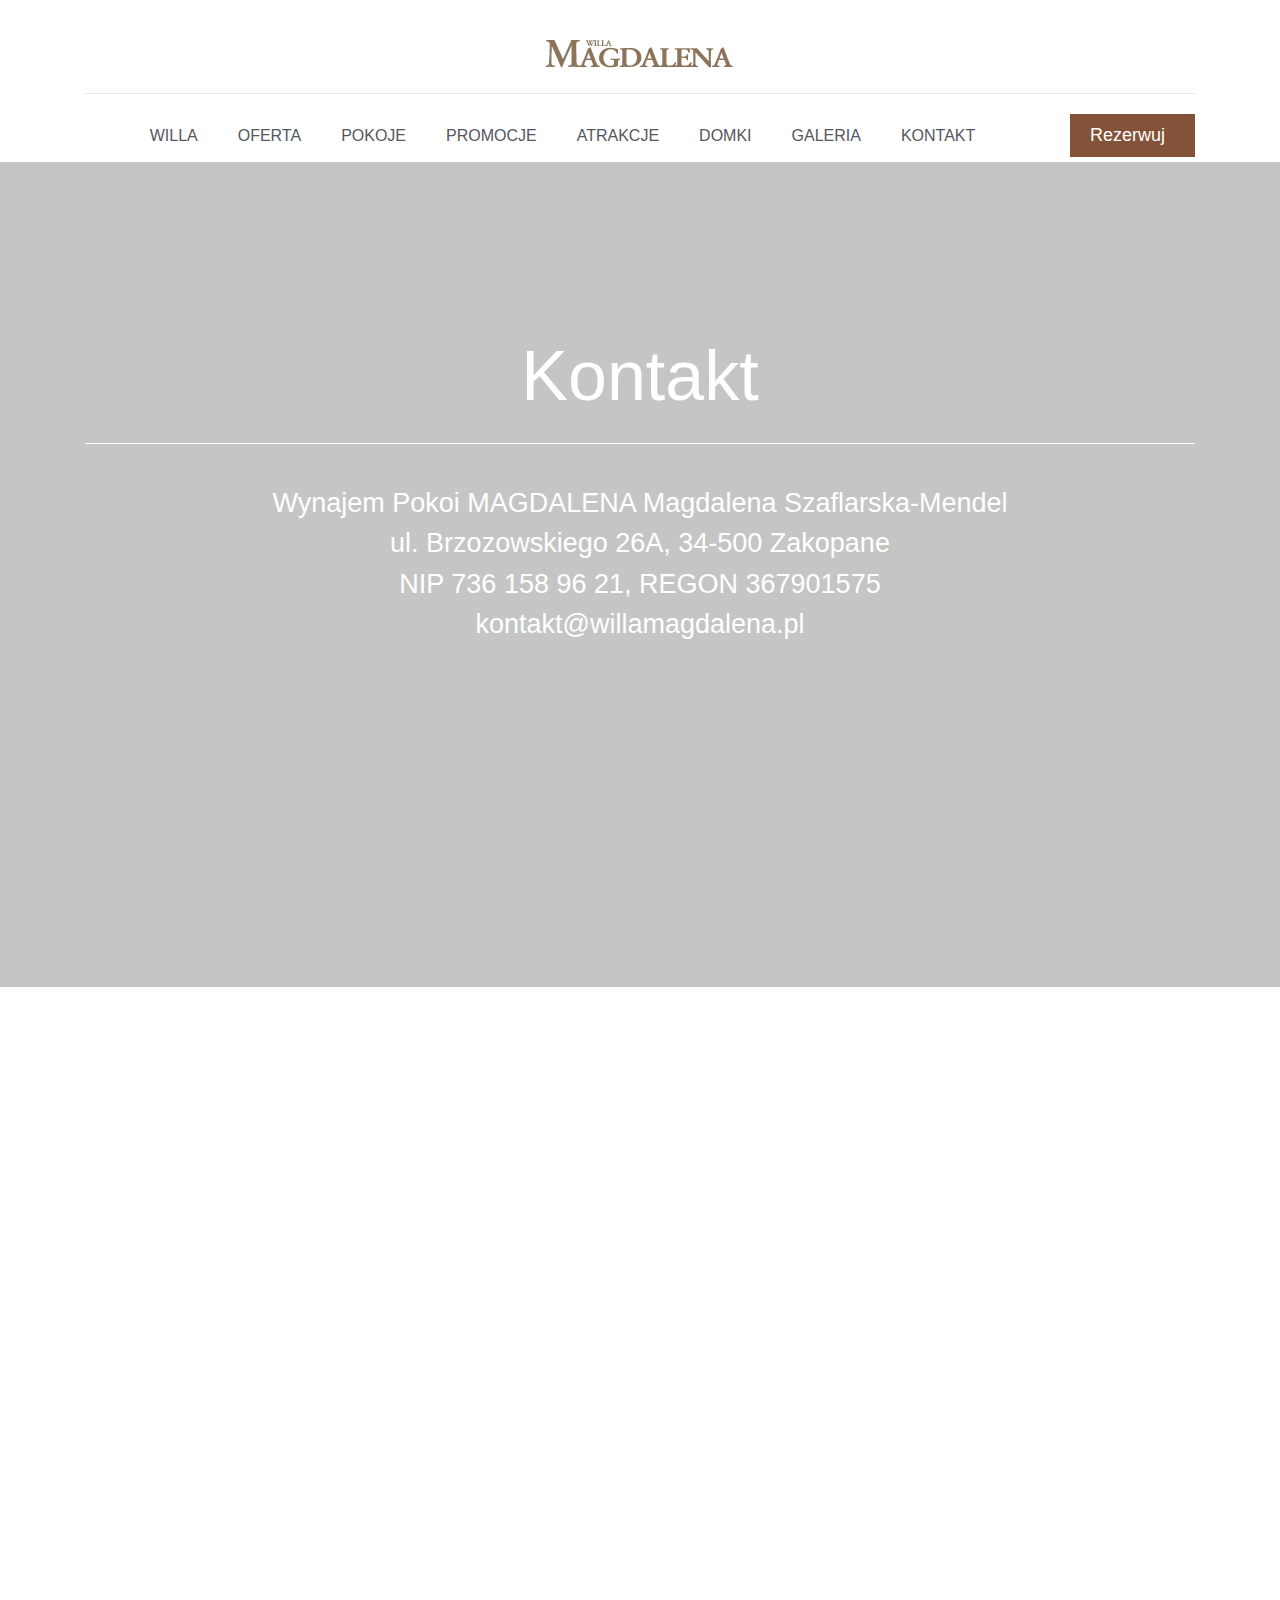
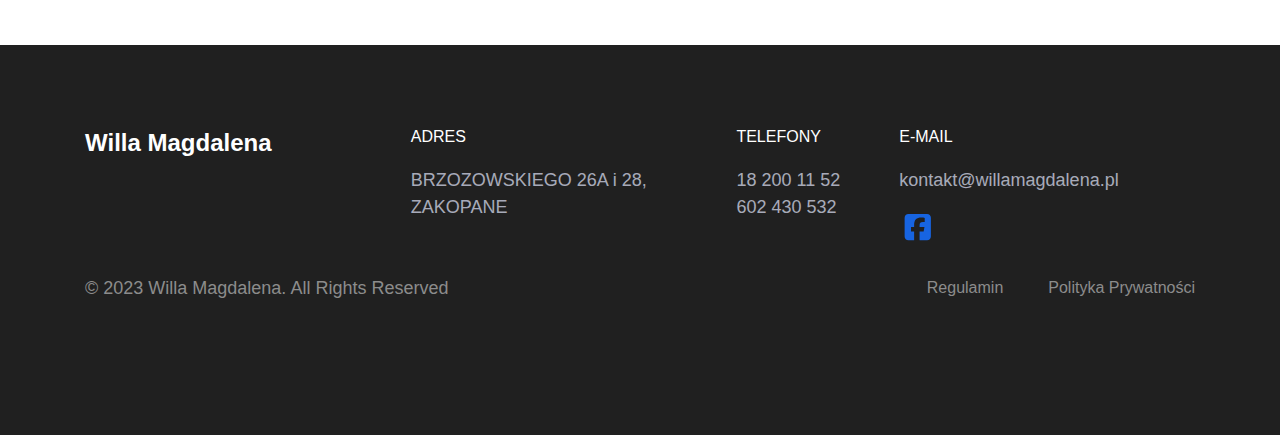
<file: kontakt/index.html>
<!DOCTYPE html>
<html lang="pl" dir="ltr">
  <head>
    <meta charset="utf-8" />
    <title>Willa Magdalena Kontakt</title>
    <link
      rel="icon"
      href="../images/m_al7wotxo.png"
    />
    <meta name="viewport" content="width=device-width,initial-scale=1" />
    <meta name="title" content="Willa Magdalena Kontakt" />
    <meta property="og:title" content="Willa Magdalena Kontakt" />
    <meta
      property="og:image"
      content="../images/5DNE7473-1_mpn4jmll.jpg"
    />
    <meta name="twitter:title" content="Willa Magdalena Kontakt" />
    <meta
      name="twitter:image"
      content="../images/5DNE7473-1_mpn4jmll.jpg"
    />
    <meta name="twitter:card" content="summary_large_image" />
    <meta property="og:url" content="" />
    <meta property="og:type" content="website" />
    <link rel="canonical" href="" />
    <script type="text/javascript"></script>
    <link
      as="font"
      rel="preload"
      href="https://fonts.cmsfly.com/css?family=Roboto:400,100,100italic,300,300italic,400,500,500italic,700,700italic,900,900italic&display=swap"
    />
    <link
      rel="stylesheet"
      href="https://fonts.cmsfly.com/css?family=Roboto:400,100,100italic,300,300italic,400,500,500italic,700,700italic,900,900italic&display=swap"
    />
    <link rel="stylesheet" href="../css/kontakt.css" />

    <script
      async
      src="https://www.googletagmanager.com/gtag/js?id=G-H7QBWP1F8G"
    ></script>
    <script type="text/javascript">
      window.dataLayer = window.dataLayer || [];
      function gtag() {
        dataLayer.push(arguments);
      }
      gtag("js", new Date());
      gtag("config", "G-H7QBWP1F8G");
    </script>

    <script
      type="text/javascript"
      src="https://cdn.weglot.com/weglot.min.js"
    ></script>
    <script>
      Weglot.initialize({
        api_key: "wg_eb158c068fb1e0823ad25d39cf4aadfe4",
      });
    </script>
  </head>
  <body>
    <section
      data-testid="section"
      class="dorik-section symbol--4ldo5bq4 dorik-section-3zmnpnvj"
    >
      <div class="">
        <div class="container dorik-row-okj2s874-wrapper">
          <div class="dorik-row-okj2s874 flex">
            <div class="col-lg-1/1">
              <div class="column-inner dorik-column-qql2h8od 1/1">
                <a class="dorik-wrapper dorik-image-6z8xv47u-wrapper" href="/"
                  ><img
                    src="../images/willagran_meielivb.png"
                    alt=""
                    loading="lazy"
                    class="dorik-image-6z8xv47u"
                /></a>
                <div
                  class="dorik-navbar--wrapper dorik-nav-q9ah97s2-wrapper sticky-nav"
                  data-testid="navbar-q9ah97s2"
                >
                  <div class="dorik-navbar dorik-nav-q9ah97s2">
                    <button
                      aria-label="Navbar Toggle"
                      class="dorik-navbar--toggle"
                      data-target="#dorikNavbarCollapse"
                    >
                      <svg
                        aria-hidden="true"
                        focusable="false"
                        data-prefix="fas"
                        data-icon="bars"
                        class="svg-inline--fa fa-bars fa-fw icon"
                        role="img"
                        xmlns="http://www.w3.org/2000/svg"
                        viewBox="0 0 448 512"
                        data-testid="icon-test"
                      >
                        <path
                          fill="currentColor"
                          d="M0 96C0 78.3 14.3 64 32 64l384 0c17.7 0 32 14.3 32 32s-14.3 32-32 32L32 128C14.3 128 0 113.7 0 96zM0 256c0-17.7 14.3-32 32-32l384 0c17.7 0 32 14.3 32 32s-14.3 32-32 32L32 288c-17.7 0-32-14.3-32-32zM448 416c0 17.7-14.3 32-32 32L32 448c-17.7 0-32-14.3-32-32s14.3-32 32-32l384 0c17.7 0 32 14.3 32 32z"
                        ></path>
                      </svg>
                    </button>
                    <div
                      class="dorik-navbar--collapse collapse"
                      id="dorikNavbarCollapse"
                    >
                      <div class="dorik-navbar--navs">
                        <ul class="dorik-nav--links normalize">
                          <li class="is-dropdown">
                            <a
                              href="/"
                              class="dorik-nav--link willa dorik-nav--link-2suuvmpu"
                              ><span class="dorik-nav--link-text"
                                >Willa</span
                              ></a
                            >
                            <ul class="dorik-nav--dropdown collapse">
                              <li class="dropdown-item">
                                <a href="/o-nas" class=""
                                  ><span class="dropdown-text">O nas</span></a
                                >
                              </li>
                              <li class="dropdown-item">
                                <a
                                  href="/wirtualny-spacer"
                                  rel="nofollow"
                                  class=""
                                  ><span class="dropdown-text"
                                    >Wirtualny spacer</span
                                  ></a
                                >
                              </li>
                            </ul>
                          </li>
                          <li class="">
                            <a
                              href="/oferta"
                              class="dorik-nav--link oferta dorik-nav--link-jrjtnw95"
                              ><span class="dorik-nav--link-text"
                                >Oferta</span
                              ></a
                            >
                          </li>
                          <li class="is-dropdown">
                            <a
                              href="/pokoje-zakopane"
                              class="dorik-nav--link pokoje dorik-nav--link-bzdz1ay2"
                              ><span class="dorik-nav--link-text"
                                >Pokoje</span
                              ></a
                            >
                            <ul class="dorik-nav--dropdown collapse">
                              <li class="dropdown-item">
                                <a
                                  href="/pokoj?recordId=recAVNILOg6yU7cNy"
                                  class=""
                                  ><span class="dropdown-text"
                                    >Apartament 4-7-osobowy</span
                                  ></a
                                >
                              </li>
                              <li class="dropdown-item">
                                <a
                                  href="/pokoj?recordId=recsloWspBSIk3akh"
                                  class=""
                                  ><span class="dropdown-text"
                                    >Pokój 4-osobowy typu studio</span
                                  ></a
                                >
                              </li>
                              <li class="dropdown-item">
                                <a
                                  href="/pokoj?recordId=rect0pHX8BlASxGXO"
                                  class=""
                                  ><span class="dropdown-text"
                                    >Pokój 4-osobowy</span
                                  ></a
                                >
                              </li>
                              <li class="dropdown-item">
                                <a
                                  href="/pokoj?recordId=recXcXPcNCrjPNoXF"
                                  class=""
                                  ><span class="dropdown-text"
                                    >Pokój 3-osobowy</span
                                  ></a
                                >
                              </li>
                              <li class="dropdown-item">
                                <a
                                  href="/pokoj?recordId=recxBcjEo6SaTf7pg"
                                  class=""
                                  ><span class="dropdown-text"
                                    >Pokój ekonomy</span
                                  ></a
                                >
                              </li>
                              <li class="dropdown-item">
                                <a
                                  href="/pokoj?recordId=recLO9xgq2esDT7sz"
                                  class=""
                                  ><span class="dropdown-text"
                                    >Pokój 2-osobowy z łóżkiem małżeńskim</span
                                  ></a
                                >
                              </li>
                              <li class="dropdown-item">
                                <a
                                  href="/pokoj?recordId=recapJYwLm7DNRUUf"
                                  class=""
                                  ><span class="dropdown-text"
                                    >Pokój 2-osobowy pojedynczymi łóżkami</span
                                  ></a
                                >
                              </li>
                              <li class="dropdown-item">
                                <a
                                  href="/pokoj?recordId=recxzCyvpi1zdyZ3D"
                                  class=""
                                  ><span class="dropdown-text"
                                    >Pokój ekonomy na poddaszu</span
                                  ></a
                                >
                              </li>
                              <li class="dropdown-item">
                                <a
                                  href="/pokoj?recordId=rec7P54SLYKYsiSJQ"
                                  class=""
                                  ><span class="dropdown-text"
                                    >Pokój 2-osobowy na poddaszu</span
                                  ></a
                                >
                              </li>
                            </ul>
                          </li>
                          <li class="">
                            <a
                              href="/promocje"
                              class="dorik-nav--link promocje dorik-nav--link-yc3i8cak"
                              ><span class="dorik-nav--link-text"
                                >Promocje</span
                              ></a
                            >
                          </li>
                          <li class="">
                            <a
                              href="/atrakcje"
                              class="dorik-nav--link atrakcje dorik-nav--link-agfywfrx"
                              ><span class="dorik-nav--link-text"
                                >Atrakcje</span
                              ></a
                            >
                          </li>
                          <li class="">
                            <a
                              href="http://domkiumagdy.pl/"
                              class="dorik-nav--link domki dorik-nav--link-oj1hnnt2"
                              ><span class="dorik-nav--link-text"
                                >Domki</span
                              ></a
                            >
                          </li>
                          <li class="">
                            <a
                              href="/galeria"
                              class="dorik-nav--link galeria dorik-nav--link-tj0n19ta"
                              ><span class="dorik-nav--link-text"
                                >Galeria</span
                              ></a
                            >
                          </li>
                          <li class="">
                            <a
                              href="/kontakt"
                              class="dorik-nav--link kontakt dorik-nav--link-dmvzkd8g"
                              ><span class="dorik-nav--link-text"
                                >Kontakt</span
                              ></a
                            >
                          </li>
                        </ul>
                        <ul class="dorik-nav--btns normalize">
                          <li>
                            <a
                              href="/rezerwacje"
                              class="dorik-nav--btn dorik-nav--btn-bcj75avv rezerwuj"
                              ><span class="dorik-nav--btn-icon"></span
                              ><span class="dorik-nav--btn-text"
                                >Rezerwuj</span
                              ></a
                            >
                          </li>
                        </ul>
                      </div>
                    </div>
                  </div>
                </div>
              </div>
            </div>
          </div>
        </div>
      </div>
    </section>
    <section data-testid="section" class="dorik-section dorik-section-dyw17ehi">
      <div class="">
        <div class="container dorik-row-xfnrl64z-wrapper">
          <div class="dorik-row-xfnrl64z flex">
            <div class="col-lg-1/1">
              <div class="column-inner dorik-column-ej7dpje0 1/1">
                <div class="dorik-wrapper dorik-heading-d8sdcqa7-wrapper">
                  <h1 class="dorik-heading dorik-heading-d8sdcqa7">
                    <span>Kontakt </span>
                  </h1>
                </div>
                <div class="dorik-line-j86gm4vr-wrapper">
                  <hr class="dorik-line-j86gm4vr" />
                </div>
                <div class="dorik-text dorik-text-2vy78vb2">
                  <p>Wynajem Pokoi MAGDALENA Magdalena Szaflarska-Mendel</p>
                  <p>ul. Brzozowskiego 26A, 34-500 Zakopane</p>
                  <p>NIP 736 158 96 21, REGON 367901575</p>
                  <p>kontakt@willamagdalena.pl</p>
                </div>
              </div>
            </div>
          </div>
        </div>
      </div>
    </section>
    <section data-testid="section" class="dorik-section dorik-section-rgjib56i">
      <div class="">
        <div class="container-fluid dorik-row-uz23lq81-wrapper">
          <div class="dorik-row-uz23lq81 flex">
            <div class="col-lg-1/1">
              <div class="column-inner dorik-column-mxylh715 1/1">
                <div class="dorik-code-3yc7qf1o">
                  <div>
                    <iframe
                      src="https://www.google.com/maps/embed?pb=!1m18!1m12!1m3!1d2602.4319307087862!2d19.982272477514144!3d49.287160470435786!2m3!1f0!2f0!3f0!3m2!1i1024!2i768!4f13.1!3m3!1m2!1s0x4715f2e141200f9b%3A0xea9d769cdb653920!2sTadeusza%20Brzozowskiego%2026A%2Fi%2028%2C%2034-500%20Zakopane!5e0!3m2!1spl!2spl!4v1689795741081!5m2!1spl!2spl"
                      width="100%"
                      height="650"
                      style="border: 0"
                      allowfullscreen=""
                      loading="lazy"
                      referrerpolicy="no-referrer-when-downgrade"
                    ></iframe>
                  </div>
                </div>
              </div>
            </div>
          </div>
        </div>
      </div>
    </section>
    <section
      data-testid="section"
      class="dorik-section symbol--xjpbnt4k dorik-section-7rd8p4za"
    >
      <div class="">
        <div class="container dorik-row-7462zg40-wrapper">
          <div class="dorik-row-7462zg40 flex">
            <div class="col-lg-2/7">
              <div class="column-inner dorik-column-npb1mz19 2/7">
                <div class="dorik-wrapper dorik-heading-h9c6o2zp-wrapper">
                  <h4 class="dorik-heading dorik-heading-h9c6o2zp">
                    <span>Willa Magdalena </span>
                  </h4>
                </div>
              </div>
            </div>
            <div class="col-lg-2/7">
              <div class="column-inner dorik-column-jqyl0uun 2/7">
                <div class="dorik-wrapper dorik-heading-4x0s06fi-wrapper">
                  <h6 class="dorik-heading dorik-heading-4x0s06fi">
                    <span>Adres </span>
                  </h6>
                </div>
                <div class="dorik-text dorik-text-qdah0sh4">
                  <p>BRZOZOWSKIEGO 26A i 28, ZAKOPANE</p>
                </div>
              </div>
            </div>
            <div class="col-lg-1/7">
              <div class="column-inner dorik-column-udyv4w2o 1/7">
                <div class="dorik-wrapper dorik-heading-0a67jn64-wrapper">
                  <h6 class="dorik-heading dorik-heading-0a67jn64">
                    <span>Telefony </span>
                  </h6>
                </div>
                <div class="dorik-text dorik-text-jr3mwjm3">
                  <p>18 200 11 52&nbsp;</p>
                  <p>602 430 532</p>
                </div>
              </div>
            </div>
            <div class="col-lg-2/7">
              <div class="column-inner dorik-column-yidpx485 2/7">
                <div class="dorik-wrapper dorik-heading-i5lye6gq-wrapper">
                  <h6 class="dorik-heading dorik-heading-i5lye6gq">
                    <span>E-mail </span>
                  </h6>
                </div>
                <div class="dorik-text dorik-text-l8c8fmra">
                  <p>kontakt@willamagdalena.pl</p>
                </div>
                <div class="dorik-icon-pf37xmzd-wrapper">
                  <a
                    class="dorik-icon dorik-icon-pf37xmzd"
                    href="https://www.facebook.com/Willa-Magdalena-Zakopane-806318462863067/"
                    ><svg
                      aria-hidden="true"
                      focusable="false"
                      data-prefix="fab"
                      data-icon="square-facebook"
                      class="svg-inline--fa fa-square-facebook fa-fw icon"
                      role="img"
                      xmlns="http://www.w3.org/2000/svg"
                      viewBox="0 0 448 512"
                      data-testid="icon-test"
                    >
                      <path
                        fill="currentColor"
                        d="M64 32C28.7 32 0 60.7 0 96V416c0 35.3 28.7 64 64 64h98.2V334.2H109.4V256h52.8V222.3c0-87.1 39.4-127.5 125-127.5c16.2 0 44.2 3.2 55.7 6.4V172c-6-.6-16.5-1-29.6-1c-42 0-58.2 15.9-58.2 57.2V256h83.6l-14.4 78.2H255V480H384c35.3 0 64-28.7 64-64V96c0-35.3-28.7-64-64-64H64z"
                      ></path></svg
                  ></a>
                </div>
              </div>
            </div>
          </div>
        </div>
      </div>
      <div class="">
        <div class="container dorik-row-3pou851j-wrapper">
          <div class="dorik-row-3pou851j flex">
            <div class="col-lg-1/2">
              <div class="column-inner dorik-column-eqwpcjnn 1/2">
                <div class="dorik-text dorik-text-lulcqsg3">
                  <p>© 2023 Willa Magdalena. All Rights Reserved</p>
                </div>
                <div
                  data-testid="move-to-top-el"
                  class="dorik-moveToTop-zi59etfz hidden-sm dorik-btn back-to-top-btn"
                >
                  <svg
                    aria-hidden="true"
                    focusable="false"
                    data-prefix="fas"
                    data-icon="arrow-up"
                    class="svg-inline--fa fa-arrow-up fa-fw icon icon"
                    role="img"
                    xmlns="http://www.w3.org/2000/svg"
                    viewBox="0 0 384 512"
                    data-testid="icon-test"
                  >
                    <path
                      fill="currentColor"
                      d="M214.6 41.4c-12.5-12.5-32.8-12.5-45.3 0l-160 160c-12.5 12.5-12.5 32.8 0 45.3s32.8 12.5 45.3 0L160 141.2 160 448c0 17.7 14.3 32 32 32s32-14.3 32-32l0-306.7L329.4 246.6c12.5 12.5 32.8 12.5 45.3 0s12.5-32.8 0-45.3l-160-160z"
                    ></path></svg
                  ><span></span>
                </div>
              </div>
            </div>
            <div class="col-lg-1/2">
              <div class="column-inner dorik-column-4adcilrf 1/2">
                <ul class="dorik-list dorik-links-2b7whi6h">
                  <li class="dorik-list--item">
                    <a href="/regulamin" class="dorik-list--link"
                      ><span class="dorik-list--text">Regulamin</span></a
                    >
                  </li>
                  <li class="dorik-list--item">
                    <a href="#" rel="nofollow" class="dorik-list--link"
                      ><span class="dorik-list--icon"></span
                      ><span class="dorik-list--text"
                        >Polityka Prywatności</span
                      ></a
                    >
                  </li>
                </ul>
              </div>
            </div>
          </div>
        </div>
      </div>
    </section>

    <script>
      window.DORIK_PROJECT_ID = "64b714cca26d9200114e3395";
      </script>
    <script>
      (function Hr() {
        document.querySelectorAll(".popup-btn").forEach((t) => {
          let r = t.getAttribute("href") || t.getAttribute("data-href");
          (r = r.startsWith("#") ? r.substring(1) : r),
            t.addEventListener("click", (n) => {
              if (!r) return;
              n.preventDefault();
              let i = document.getElementById(r),
                o = document.querySelector(`.close-btn-${r}`),
                a = i == null ? void 0 : i.parentElement;
              a == null || a.classList.add(`row-${r}-overlay`),
                i == null || i.classList.add(`modal-${r}-visible`),
                o == null || o.classList.add("btn-visible");
            });
        });
      })();
    </script>
    <script>
      (function Ir() {
        document
          .querySelectorAll(".column-inner.linked-column:not(.popup-btn)")
          .forEach((n) => {
            n.addEventListener("click", (i) => {
              if (i.target.tagName === "A" || i.target.closest("a")) return;
              const m = i.target.closest("div[data-href]");
              if (m) {
                const g = m.getAttribute("data-href"),
                  t = m.getAttribute("data-target");
                window.open(g, t);
              }
            });
          });
      })();
    </script>
    <script>
      (function Or({
        exitIntentPopup: e = {},
        onloadPopup: t = {},
        EXIT_INTENT: r,
        ONLOAD: n,
      }) {
        const i = (o) => {
          let a = document.getElementById(o),
            c = document.querySelector(`.close-btn-${o}`),
            d = a == null ? void 0 : a.parentElement;
          d == null || d.classList.add(`row-${o}-overlay`),
            a == null || a.classList.add(`modal-${o}-visible`),
            c == null || c.classList.add("btn-visible");
        };
        document.addEventListener("mouseleave", () => {
          let o = localStorage.getItem(`${r}-${e.id}-${e.suffixId}`);
          e.id && !o && i(e.id);
        }),
          window.addEventListener("load", () => {
            let o = localStorage.getItem(`${n}-${t.id}-${t.suffixId}`);
            t.id && !o && i(t.id);
          });
      })({
        EXIT_INTENT: "EXIT_INTENT",
        ONLOAD: "ONLOAD",
        exitIntentPopup: undefined,
        onloadPopup: undefined,
      });
    </script>
    <script src="https://cdn.dorik.com/common/jquery-3.5.1.min.js"></script>
    <script type="text/javascript">
      (function () {
        var navbar = $(".dorik-nav-q9ah97s2");
        var navbarCollapse = $(".dorik-navbar--collapse");
        (function ($, navbar, navbarCollapse) {
          $(document).on("click", "a", function (e) {
            var a = event.target.closest("a");
            var hash = a.hash;
            var stickyNav = $(".sticky-nav");
            var isSticky = !!event.target.closest(".sticky-nav.sticky");
            if (hash) {
              var baseHref = a.href.match(/(^https?:.+)#/);
              var baseURI = a.baseURI.match(/(^https?:.+)#?/);
              baseHref = baseHref && baseHref[1];
              baseURI = baseURI && baseURI[1];
              if (baseHref && baseURI && baseURI.includes(baseHref)) {
                // const section = $(hash).offset();
                var section;
                try {
                  section = document.querySelector(hash);
                } catch (error) {
                  return;
                }
                if (!section) return;
                e.preventDefault();
                var collapsedHeight = navbarCollapse[0]?.clientHeight || 0;
                var navbarHeight = navbar[0].clientHeight - collapsedHeight;

                if (stickyNav.length) {
                  section.style.scrollMarginTop = navbarHeight + "px";
                }

                function waitForScrollStop(callback, delay = 500) {
                  let timer;
                  let lastScrollTime = 0;

                  const adjustScrollPosition = (event) => {
                    clearTimeout(timer);
                    timer = setTimeout(callback, delay);

                    const currentTime = event.timeStamp;
                    const hasManualScrolled =
                      lastScrollTime && currentTime - lastScrollTime >= 100;

                    if (hasManualScrolled) {
                      clearTimeout(timer);
                      removeEventListener("scroll", adjustScrollPosition);
                    }

                    lastScrollTime = currentTime;
                  };

                  addEventListener("scroll", adjustScrollPosition);

                  return () => {
                    removeEventListener("scroll", adjustScrollPosition);
                    clearTimeout(timer);
                  };
                }

                function smoothScroll() {
                  section.scrollIntoView({
                    block: "start",
                    behavior: "smooth",
                  });
                }

                smoothScroll();
                const cleanupScrollListener = waitForScrollStop(() => {
                  smoothScroll();
                  cleanupScrollListener();
                });
              }
            }
          });
        })($, navbar, navbarCollapse);
      })();

      (function () {
        var navbar = document.querySelector(".dorik-nav-q9ah97s2");
        (function toggleNav(el) {
          const toggleBtn = el.querySelector(".dorik-navbar--toggle");
          const navlist = toggleBtn.nextElementSibling;
          const isMobileView = window.innerWidth < 768;
          const isTabView = navbar.parentNode?.clientWidth <= 820;
          toggleBtn &&
            toggleBtn.addEventListener("click", function (e) {
              const hasShow = navlist?.classList.contains("show");
              if (!hasShow) {
                expand(navlist);
              } else {
                collapse(navlist);
              }
            });
          const expandableDropdownLinks =
            navbar.querySelectorAll(".is-dropdown>a");
          expandableDropdownLinks.length &&
            expandableDropdownLinks.forEach((item) => {
              item.addEventListener("click", function (e) {
                e.preventDefault();
                let dropdownlist = e.target.closest("a")?.nextElementSibling;
                const hasShow = dropdownlist?.classList.contains("show");

                if (isMobileView || isTabView) {
                  expandableDropdownLinks.forEach((otherItem) => {
                    let otherDropdown =
                      otherItem.closest("a")?.nextElementSibling;
                    if (
                      otherDropdown &&
                      otherDropdown.classList.contains("show")
                    ) {
                      collapse(otherDropdown);
                    }
                  });

                  if (hasShow) {
                    collapse(dropdownlist);
                  } else {
                    expand(dropdownlist);
                  }
                }
              });
            });

          let dropdownItems = navbar.querySelectorAll(".dorik-nav--dropdown");
          const navButtons = navbar.querySelectorAll(".dorik-nav--btns");

          const filteredNavLinks = navbar.querySelectorAll(
            "li:not(.is-dropdown) .dorik-nav--link"
          );
          [...navButtons, ...dropdownItems, ...filteredNavLinks].forEach(
            (item) => {
              item?.addEventListener("click", () => {
                collapse(navlist);
                dropdownItems.forEach((item) => collapse(item));
              });
            }
          );

          function expand(navlist) {
            if (!navlist) return;
            navlist.classList.add("show");
            const height = navlist.clientHeight + "px";
            isMobileView && navlist.classList.add("collapsing");
            setTimeout(() => {
              navlist.style.height = height;
            }, 0);
            setTimeout(() => {
              navlist.style.height = null;
              navlist.classList.remove("collapsing");
            }, 350);
          }
          function collapse(navlist) {
            if (!navlist) return;
            navlist.style.height = navlist.clientHeight + "px";
            isMobileView && navlist.classList.add("collapsing");
            setTimeout(() => {
              navlist.style.height = null;
            }, 0);
            setTimeout(() => {
              navlist.classList.remove("show");
              navlist.classList.remove("collapsing");
            }, 350);
          }
        })(navbar);
      })();
      (function stickyNav() {
        var navbar = document.querySelector(".dorik-navbar");
        if (navbar) {
          var last_known_scroll_position = 0;
          var ticking = false;

          function scroll(scroll_pos) {
            var parent = navbar.parentNode;
            var classList = parent.classList;
            var upWard = scroll_pos <= 50 && classList.contains("sticky");
            var downWard = scroll_pos > 50 && !classList.contains("sticky");
            if (downWard) {
              var height = parent.clientHeight;
              parent.style.top = "-" + height + "px";
              setTimeout(() => {
                $("body").css({ paddingTop: height + "px" });
                parent.classList.add("sticky");
                if (!navbar.closest(".container-fluid")) {
                  navbar.classList.add("container");
                }
                parent.style.top = null;
              }, 0);
            } else if (upWard) {
              $("body").css({ paddingTop: 0 });
              parent.classList.remove("sticky");
              navbar.classList.remove("container");
            }
          }

          document.addEventListener("scroll", function (e) {
            last_known_scroll_position = window.scrollY;

            if (!ticking) {
              window.requestAnimationFrame(function () {
                scroll(last_known_scroll_position);

                ticking = false;
              });
              ticking = true;
            }
          });
        }
      })();

      (function () {
        const className = ".dorik-moveToTop-zi59etfz";
        const visibilityType = "section";
        const pixelPosition = "";
        const sectionId = "undefined";
        (function moveToTopString(className) {
          let oldScrollY = window.scrollY;
          let isScrollingUp = false;
          const button = document.querySelector(className);
          button.classList.add("back-to-top-btn");
          const targetSection = document.getElementById(sectionId);
          const handleScroll = () => {
            const currentScrollY = window.scrollY;

            isScrollingUp = oldScrollY > currentScrollY;
            oldScrollY = currentScrollY;

            let targetPosition = Number(pixelPosition) || 0;
            if (visibilityType === "section" && targetSection) {
              const targetSectionOffset =
                targetSection.getBoundingClientRect().top - window.innerHeight;
              button.classList.toggle("showBtn", targetSectionOffset < -40);
              button.classList.toggle(
                "fadeOut",
                isScrollingUp && targetSectionOffset > -40
              );
              return;
            }
            button.classList.toggle("showBtn", targetPosition < currentScrollY);
            button.classList.toggle(
              "fadeOut",
              isScrollingUp && targetPosition > currentScrollY
            );
          };
          const handleGoTop = () => {
            window.scrollTo({
              top: 0,
              behavior: "smooth",
            });
          };
          if (sectionId || pixelPosition) {
            window.addEventListener("scroll", handleScroll);
            button.addEventListener("click", handleGoTop);
          }
        })(".dorik-moveToTop-zi59etfz");
      })();
    </script>
  </body>
</html>
</file>
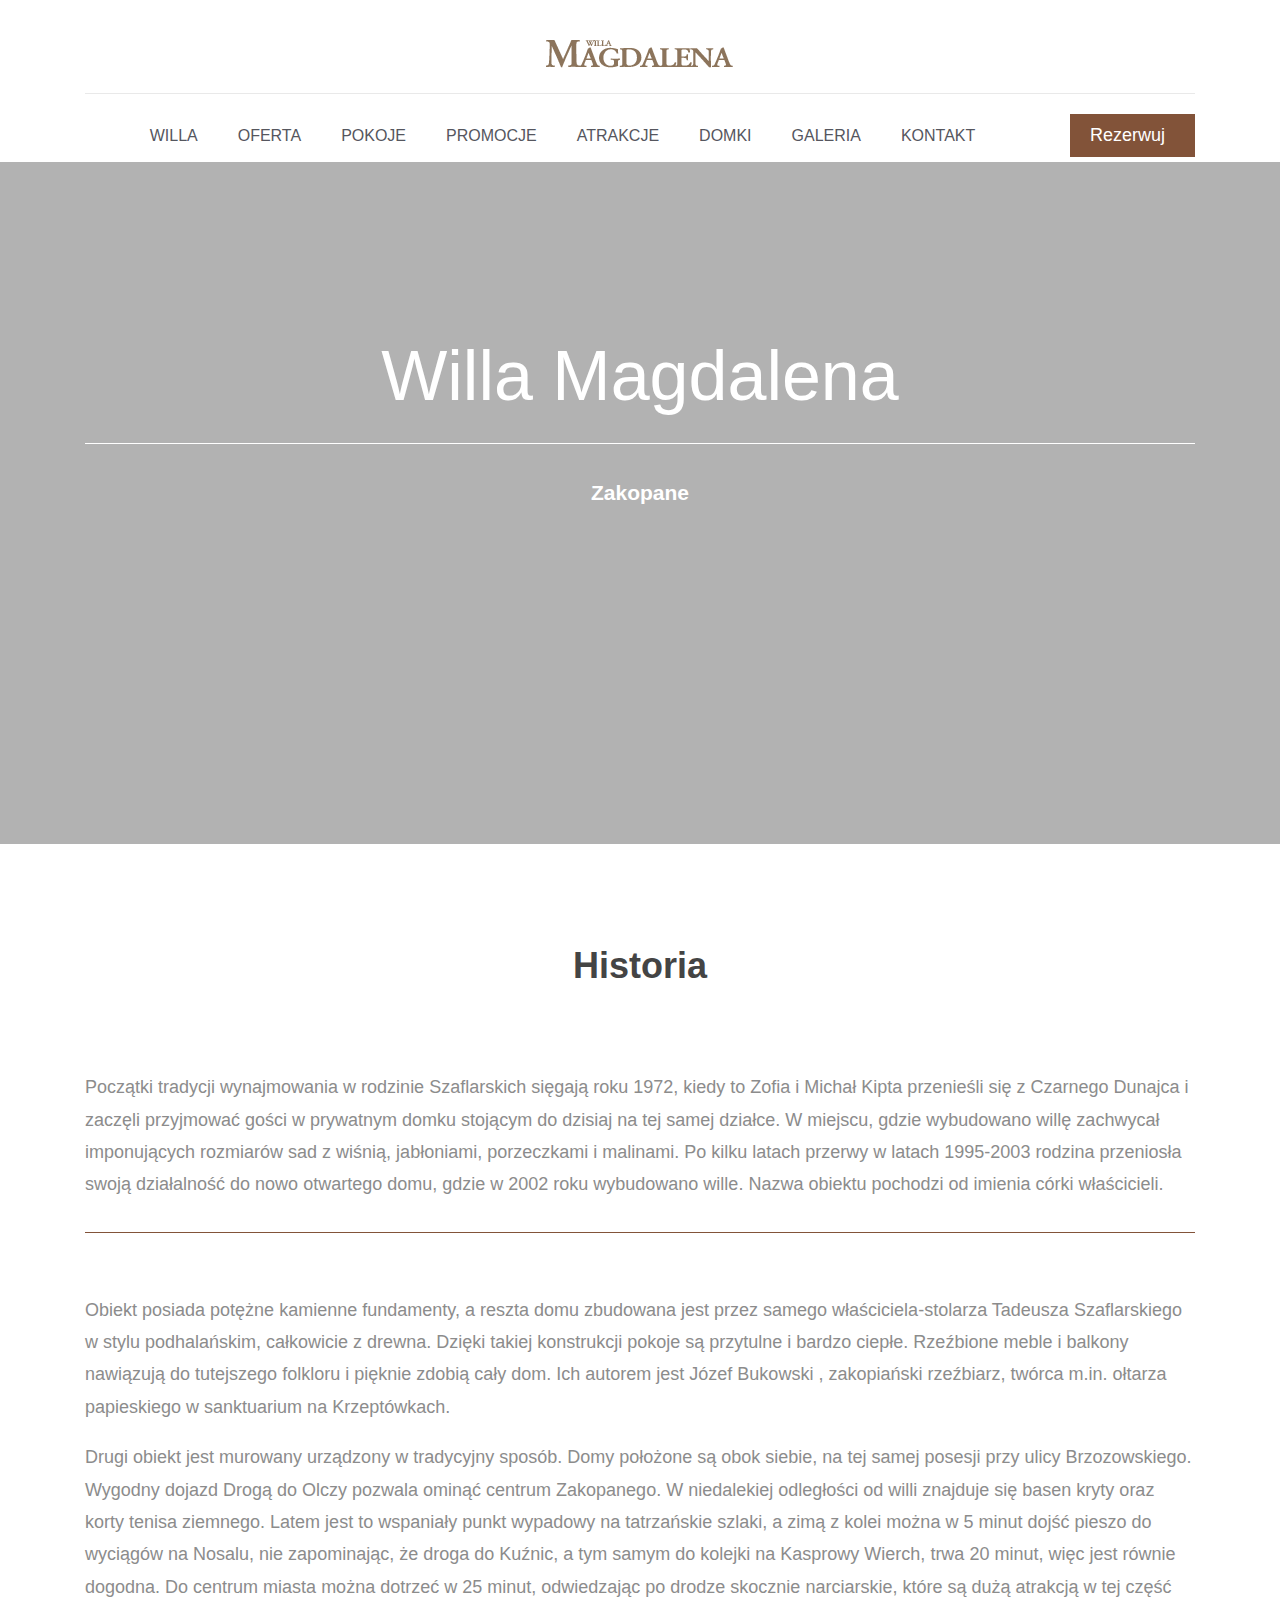
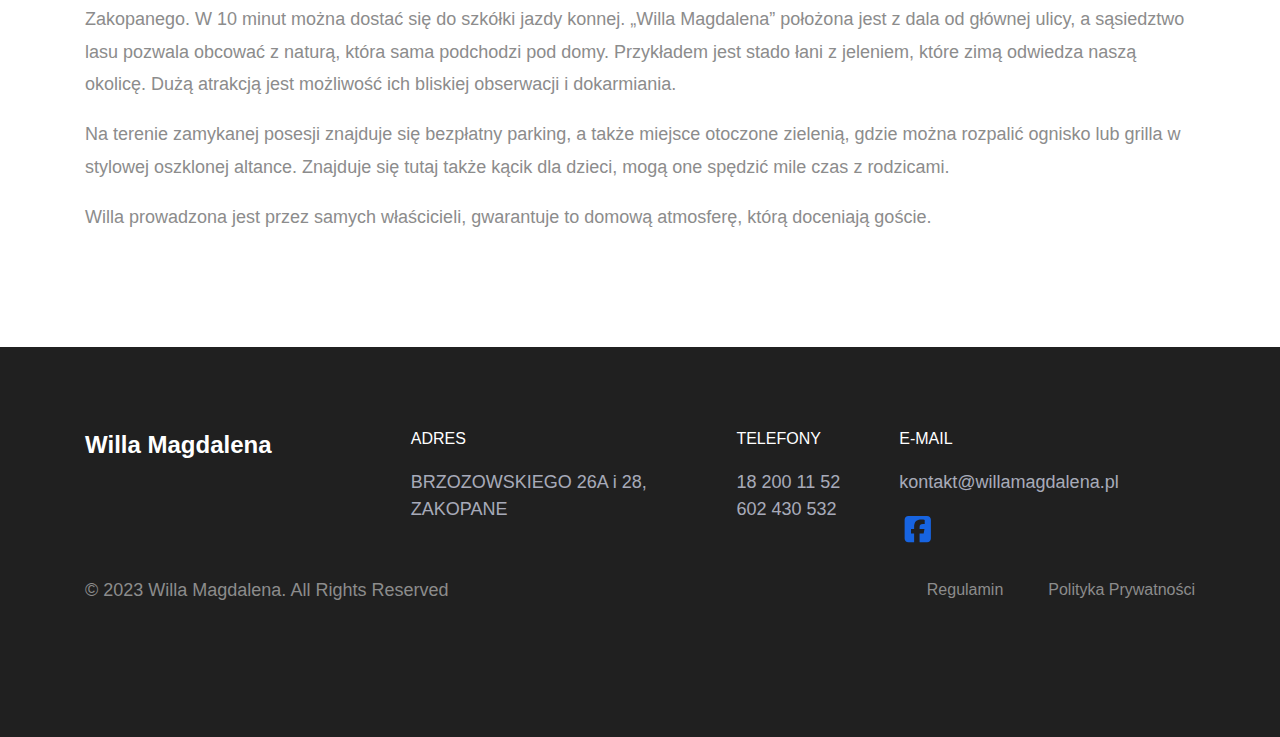
<file: o-nas/index.html>
<!DOCTYPE html>
<html lang="pl" dir="ltr">
  <head>
    <meta charset="utf-8" />
    <title>Willa Magdalena O nas</title>
    <link
      rel="icon"
      href="../images/m_al7wotxo.png"
    />
    <meta name="viewport" content="width=device-width,initial-scale=1" />
    <meta name="title" content="Willa Magdalena O nas" />
    <meta property="og:title" content="Willa Magdalena O nas" />
    <meta
      property="og:image"
      content="../images/5DNE7473-1_mpn4jmll.jpg"
    />
    <meta name="twitter:title" content="Willa Magdalena O nas" />
    <meta
      name="twitter:image"
      content="../images/5DNE7473-1_mpn4jmll.jpg"
    />
    <meta name="twitter:card" content="summary_large_image" />
    <meta property="og:url" content="" />
    <meta property="og:type" content="website" />
    <link rel="canonical" href="" />
    <script type="text/javascript"></script>
    <link
      as="font"
      rel="preload"
      href="https://fonts.cmsfly.com/css?family=Roboto:400,100,100italic,300,300italic,400,500,500italic,700,700italic,900,900italic&display=swap"
    />
    <link
      rel="stylesheet"
      href="https://fonts.cmsfly.com/css?family=Roboto:400,100,100italic,300,300italic,400,500,500italic,700,700italic,900,900italic&display=swap"
    />
    <link rel="stylesheet" href="../css/o-nas.css" />

    <script
      async
      src="https://www.googletagmanager.com/gtag/js?id=G-H7QBWP1F8G"
    ></script>
    <script type="text/javascript">
      window.dataLayer = window.dataLayer || [];
      function gtag() {
        dataLayer.push(arguments);
      }
      gtag("js", new Date());
      gtag("config", "G-H7QBWP1F8G");
    </script>

    <script
      type="text/javascript"
      src="https://cdn.weglot.com/weglot.min.js"
    ></script>
    <script>
      Weglot.initialize({
        api_key: "wg_eb158c068fb1e0823ad25d39cf4aadfe4",
      });
    </script>
  </head>
  <body>
    <section
      data-testid="section"
      class="dorik-section symbol--4ldo5bq4 dorik-section-3zmnpnvj"
    >
      <div class="">
        <div class="container dorik-row-okj2s874-wrapper">
          <div class="dorik-row-okj2s874 flex">
            <div class="col-lg-1/1">
              <div class="column-inner dorik-column-qql2h8od 1/1">
                <a class="dorik-wrapper dorik-image-6z8xv47u-wrapper" href="/"
                  ><img
                    src="../images/willagran_meielivb.png"
                    alt=""
                    loading="lazy"
                    class="dorik-image-6z8xv47u"
                /></a>
                <div
                  class="dorik-navbar--wrapper dorik-nav-q9ah97s2-wrapper sticky-nav"
                  data-testid="navbar-q9ah97s2"
                >
                  <div class="dorik-navbar dorik-nav-q9ah97s2">
                    <button
                      aria-label="Navbar Toggle"
                      class="dorik-navbar--toggle"
                      data-target="#dorikNavbarCollapse"
                    >
                      <svg
                        aria-hidden="true"
                        focusable="false"
                        data-prefix="fas"
                        data-icon="bars"
                        class="svg-inline--fa fa-bars fa-fw icon"
                        role="img"
                        xmlns="http://www.w3.org/2000/svg"
                        viewBox="0 0 448 512"
                        data-testid="icon-test"
                      >
                        <path
                          fill="currentColor"
                          d="M0 96C0 78.3 14.3 64 32 64l384 0c17.7 0 32 14.3 32 32s-14.3 32-32 32L32 128C14.3 128 0 113.7 0 96zM0 256c0-17.7 14.3-32 32-32l384 0c17.7 0 32 14.3 32 32s-14.3 32-32 32L32 288c-17.7 0-32-14.3-32-32zM448 416c0 17.7-14.3 32-32 32L32 448c-17.7 0-32-14.3-32-32s14.3-32 32-32l384 0c17.7 0 32 14.3 32 32z"
                        ></path>
                      </svg>
                    </button>
                    <div
                      class="dorik-navbar--collapse collapse"
                      id="dorikNavbarCollapse"
                    >
                      <div class="dorik-navbar--navs">
                        <ul class="dorik-nav--links normalize">
                          <li class="is-dropdown">
                            <a
                              href="/"
                              class="dorik-nav--link willa dorik-nav--link-2suuvmpu"
                              ><span class="dorik-nav--link-text"
                                >Willa</span
                              ></a
                            >
                            <ul class="dorik-nav--dropdown collapse">
                              <li class="dropdown-item">
                                <a href="/o-nas" class=""
                                  ><span class="dropdown-text">O nas</span></a
                                >
                              </li>
                              <li class="dropdown-item">
                                <a
                                  href="/wirtualny-spacer"
                                  rel="nofollow"
                                  class=""
                                  ><span class="dropdown-text"
                                    >Wirtualny spacer</span
                                  ></a
                                >
                              </li>
                            </ul>
                          </li>
                          <li class="">
                            <a
                              href="/oferta"
                              class="dorik-nav--link oferta dorik-nav--link-jrjtnw95"
                              ><span class="dorik-nav--link-text"
                                >Oferta</span
                              ></a
                            >
                          </li>
                          <li class="is-dropdown">
                            <a
                              href="/pokoje-zakopane"
                              class="dorik-nav--link pokoje dorik-nav--link-bzdz1ay2"
                              ><span class="dorik-nav--link-text"
                                >Pokoje</span
                              ></a
                            >
                            <ul class="dorik-nav--dropdown collapse">
                              <li class="dropdown-item">
                                <a
                                  href="/pokoj?recordId=recAVNILOg6yU7cNy"
                                  class=""
                                  ><span class="dropdown-text"
                                    >Apartament 4-7-osobowy</span
                                  ></a
                                >
                              </li>
                              <li class="dropdown-item">
                                <a
                                  href="/pokoj?recordId=recsloWspBSIk3akh"
                                  class=""
                                  ><span class="dropdown-text"
                                    >Pokój 4-osobowy typu studio</span
                                  ></a
                                >
                              </li>
                              <li class="dropdown-item">
                                <a
                                  href="/pokoj?recordId=rect0pHX8BlASxGXO"
                                  class=""
                                  ><span class="dropdown-text"
                                    >Pokój 4-osobowy</span
                                  ></a
                                >
                              </li>
                              <li class="dropdown-item">
                                <a
                                  href="/pokoj?recordId=recXcXPcNCrjPNoXF"
                                  class=""
                                  ><span class="dropdown-text"
                                    >Pokój 3-osobowy</span
                                  ></a
                                >
                              </li>
                              <li class="dropdown-item">
                                <a
                                  href="/pokoj?recordId=recxBcjEo6SaTf7pg"
                                  class=""
                                  ><span class="dropdown-text"
                                    >Pokój ekonomy</span
                                  ></a
                                >
                              </li>
                              <li class="dropdown-item">
                                <a
                                  href="/pokoj?recordId=recLO9xgq2esDT7sz"
                                  class=""
                                  ><span class="dropdown-text"
                                    >Pokój 2-osobowy z łóżkiem małżeńskim</span
                                  ></a
                                >
                              </li>
                              <li class="dropdown-item">
                                <a
                                  href="/pokoj?recordId=recapJYwLm7DNRUUf"
                                  class=""
                                  ><span class="dropdown-text"
                                    >Pokój 2-osobowy pojedynczymi łóżkami</span
                                  ></a
                                >
                              </li>
                              <li class="dropdown-item">
                                <a
                                  href="/pokoj?recordId=recxzCyvpi1zdyZ3D"
                                  class=""
                                  ><span class="dropdown-text"
                                    >Pokój ekonomy na poddaszu</span
                                  ></a
                                >
                              </li>
                              <li class="dropdown-item">
                                <a
                                  href="/pokoj?recordId=rec7P54SLYKYsiSJQ"
                                  class=""
                                  ><span class="dropdown-text"
                                    >Pokój 2-osobowy na poddaszu</span
                                  ></a
                                >
                              </li>
                            </ul>
                          </li>
                          <li class="">
                            <a
                              href="/promocje"
                              class="dorik-nav--link promocje dorik-nav--link-yc3i8cak"
                              ><span class="dorik-nav--link-text"
                                >Promocje</span
                              ></a
                            >
                          </li>
                          <li class="">
                            <a
                              href="/atrakcje"
                              class="dorik-nav--link atrakcje dorik-nav--link-agfywfrx"
                              ><span class="dorik-nav--link-text"
                                >Atrakcje</span
                              ></a
                            >
                          </li>
                          <li class="">
                            <a
                              href="http://domkiumagdy.pl/"
                              class="dorik-nav--link domki dorik-nav--link-oj1hnnt2"
                              ><span class="dorik-nav--link-text"
                                >Domki</span
                              ></a
                            >
                          </li>
                          <li class="">
                            <a
                              href="/galeria"
                              class="dorik-nav--link galeria dorik-nav--link-tj0n19ta"
                              ><span class="dorik-nav--link-text"
                                >Galeria</span
                              ></a
                            >
                          </li>
                          <li class="">
                            <a
                              href="/kontakt"
                              class="dorik-nav--link kontakt dorik-nav--link-dmvzkd8g"
                              ><span class="dorik-nav--link-text"
                                >Kontakt</span
                              ></a
                            >
                          </li>
                        </ul>
                        <ul class="dorik-nav--btns normalize">
                          <li>
                            <a
                              href="/rezerwacje"
                              class="dorik-nav--btn dorik-nav--btn-bcj75avv rezerwuj"
                              ><span class="dorik-nav--btn-icon"></span
                              ><span class="dorik-nav--btn-text"
                                >Rezerwuj</span
                              ></a
                            >
                          </li>
                        </ul>
                      </div>
                    </div>
                  </div>
                </div>
              </div>
            </div>
          </div>
        </div>
      </div>
    </section>
    <section data-testid="section" class="dorik-section dorik-section-dyw17ehi">
      <div class="">
        <div class="container dorik-row-xfnrl64z-wrapper">
          <div class="dorik-row-xfnrl64z flex">
            <div class="col-lg-1/1">
              <div class="column-inner dorik-column-ej7dpje0 1/1">
                <div class="dorik-wrapper dorik-heading-d8sdcqa7-wrapper">
                  <h1 class="dorik-heading dorik-heading-d8sdcqa7">
                    <span>Willa Magdalena </span>
                  </h1>
                </div>
                <div class="dorik-line-j86gm4vr-wrapper">
                  <hr class="dorik-line-j86gm4vr" />
                </div>
                <div class="dorik-text dorik-text-pk3o8aek">
                  <p>Zakopane</p>
                </div>
              </div>
            </div>
          </div>
        </div>
      </div>
    </section>
    <section data-testid="section" class="dorik-section dorik-section-a64emj0c">
      <div class="">
        <div class="container dorik-row-lgn6ugzn-wrapper">
          <div class="dorik-row-lgn6ugzn flex">
            <div class="col-lg-1/1">
              <div class="column-inner dorik-column-7thrfn8l 1/1">
                <div class="dorik-wrapper dorik-heading-fg89qhin-wrapper">
                  <h2 class="dorik-heading dorik-heading-fg89qhin">
                    <span>Historia </span>
                  </h2>
                </div>
              </div>
            </div>
            <div class="col-lg-1/1">
              <div class="column-inner dorik-column-msg4bmdg 1/1">
                <div class="dorik-text dorik-text-21ip430q">
                  <p>
                    Początki tradycji wynajmowania w rodzinie Szaflarskich
                    sięgają roku 1972, kiedy to Zofia i Michał Kipta przenieśli
                    się z Czarnego Dunajca i zaczęli przyjmować gości w
                    prywatnym domku stojącym do dzisiaj na tej samej działce. W
                    miejscu, gdzie wybudowano willę zachwycał imponujących
                    rozmiarów sad z wiśnią, jabłoniami, porzeczkami i malinami.
                    Po kilku latach przerwy w latach 1995-2003 rodzina
                    przeniosła swoją działalność do nowo otwartego domu, gdzie w
                    2002 roku wybudowano wille. Nazwa obiektu pochodzi od
                    imienia córki właścicieli.
                  </p>
                  <p></p>
                  <p></p>
                </div>
                <div class="dorik-line-y1qdeqps-wrapper">
                  <hr class="dorik-line-y1qdeqps" />
                </div>
              </div>
            </div>
            <div class="col-lg-1/1">
              <div class="column-inner dorik-column-uehmaq92 1/1">
                <div class="dorik-text dorik-text-vul8r9e6">
                  <p>
                    Obiekt posiada potężne kamienne fundamenty, a reszta domu
                    zbudowana jest przez samego właściciela-stolarza Tadeusza
                    Szaflarskiego w stylu podhalańskim, całkowicie z drewna.
                    Dzięki takiej konstrukcji pokoje są przytulne i bardzo
                    ciepłe. Rzeźbione meble i balkony nawiązują do tutejszego
                    folkloru i pięknie zdobią cały dom. Ich autorem jest Józef
                    Bukowski , zakopiański rzeźbiarz, twórca m.in. ołtarza
                    papieskiego w sanktuarium na Krzeptówkach.
                  </p>
                  <p></p>
                  <p></p>
                </div>
                <div class="dorik-text dorik-text-ns3r8hfi">
                  <p>
                    Drugi obiekt jest murowany urządzony w tradycyjny sposób.
                    Domy położone są obok siebie, na tej samej posesji przy
                    ulicy Brzozowskiego. Wygodny dojazd Drogą do Olczy pozwala
                    ominąć centrum Zakopanego. W niedalekiej odległości od willi
                    znajduje się basen kryty oraz korty tenisa ziemnego. Latem
                    jest to wspaniały punkt wypadowy na tatrzańskie szlaki, a
                    zimą z kolei można w 5 minut dojść pieszo do wyciągów na
                    Nosalu, nie zapominając, że droga do Kuźnic, a tym samym do
                    kolejki na Kasprowy Wierch, trwa 20 minut, więc jest równie
                    dogodna. Do centrum miasta można dotrzeć w 25 minut,
                    odwiedzając po drodze skocznie narciarskie, które są dużą
                    atrakcją w tej część Zakopanego. W 10 minut można dostać się
                    do szkółki jazdy konnej. „Willa Magdalena” położona jest z
                    dala od głównej ulicy, a sąsiedztwo lasu pozwala obcować z
                    naturą, która sama podchodzi pod domy. Przykładem jest stado
                    łani z jeleniem, które zimą odwiedza naszą okolicę. Dużą
                    atrakcją jest możliwość ich bliskiej obserwacji i
                    dokarmiania.
                  </p>
                  <p></p>
                  <p></p>
                  <p></p>
                </div>
                <div class="dorik-text dorik-text-ie383iva">
                  <p>
                    Na terenie zamykanej posesji znajduje się bezpłatny parking,
                    a także miejsce otoczone zielenią, gdzie można rozpalić
                    ognisko lub grilla w stylowej oszklonej altance. Znajduje
                    się tutaj także kącik dla dzieci, mogą one spędzić mile czas
                    z rodzicami.
                  </p>
                  <p></p>
                  <p></p>
                </div>
                <div class="dorik-text dorik-text-z8vf984p">
                  <p>
                    Willa prowadzona jest przez samych właścicieli, gwarantuje
                    to domową atmosferę, którą doceniają goście.
                  </p>
                  <p></p>
                  <p></p>
                </div>
              </div>
            </div>
          </div>
        </div>
      </div>
    </section>
    <section
      data-testid="section"
      class="dorik-section symbol--xjpbnt4k dorik-section-7rd8p4za"
    >
      <div class="">
        <div class="container dorik-row-7462zg40-wrapper">
          <div class="dorik-row-7462zg40 flex">
            <div class="col-lg-2/7">
              <div class="column-inner dorik-column-npb1mz19 2/7">
                <div class="dorik-wrapper dorik-heading-h9c6o2zp-wrapper">
                  <h4 class="dorik-heading dorik-heading-h9c6o2zp">
                    <span>Willa Magdalena </span>
                  </h4>
                </div>
              </div>
            </div>
            <div class="col-lg-2/7">
              <div class="column-inner dorik-column-jqyl0uun 2/7">
                <div class="dorik-wrapper dorik-heading-4x0s06fi-wrapper">
                  <h6 class="dorik-heading dorik-heading-4x0s06fi">
                    <span>Adres </span>
                  </h6>
                </div>
                <div class="dorik-text dorik-text-qdah0sh4">
                  <p>BRZOZOWSKIEGO 26A i 28, ZAKOPANE</p>
                </div>
              </div>
            </div>
            <div class="col-lg-1/7">
              <div class="column-inner dorik-column-udyv4w2o 1/7">
                <div class="dorik-wrapper dorik-heading-0a67jn64-wrapper">
                  <h6 class="dorik-heading dorik-heading-0a67jn64">
                    <span>Telefony </span>
                  </h6>
                </div>
                <div class="dorik-text dorik-text-jr3mwjm3">
                  <p>18 200 11 52&nbsp;</p>
                  <p>602 430 532</p>
                </div>
              </div>
            </div>
            <div class="col-lg-2/7">
              <div class="column-inner dorik-column-yidpx485 2/7">
                <div class="dorik-wrapper dorik-heading-i5lye6gq-wrapper">
                  <h6 class="dorik-heading dorik-heading-i5lye6gq">
                    <span>E-mail </span>
                  </h6>
                </div>
                <div class="dorik-text dorik-text-l8c8fmra">
                  <p>kontakt@willamagdalena.pl</p>
                </div>
                <div class="dorik-icon-pf37xmzd-wrapper">
                  <a
                    class="dorik-icon dorik-icon-pf37xmzd"
                    href="https://www.facebook.com/Willa-Magdalena-Zakopane-806318462863067/"
                    ><svg
                      aria-hidden="true"
                      focusable="false"
                      data-prefix="fab"
                      data-icon="square-facebook"
                      class="svg-inline--fa fa-square-facebook fa-fw icon"
                      role="img"
                      xmlns="http://www.w3.org/2000/svg"
                      viewBox="0 0 448 512"
                      data-testid="icon-test"
                    >
                      <path
                        fill="currentColor"
                        d="M64 32C28.7 32 0 60.7 0 96V416c0 35.3 28.7 64 64 64h98.2V334.2H109.4V256h52.8V222.3c0-87.1 39.4-127.5 125-127.5c16.2 0 44.2 3.2 55.7 6.4V172c-6-.6-16.5-1-29.6-1c-42 0-58.2 15.9-58.2 57.2V256h83.6l-14.4 78.2H255V480H384c35.3 0 64-28.7 64-64V96c0-35.3-28.7-64-64-64H64z"
                      ></path></svg
                  ></a>
                </div>
              </div>
            </div>
          </div>
        </div>
      </div>
      <div class="">
        <div class="container dorik-row-3pou851j-wrapper">
          <div class="dorik-row-3pou851j flex">
            <div class="col-lg-1/2">
              <div class="column-inner dorik-column-eqwpcjnn 1/2">
                <div class="dorik-text dorik-text-lulcqsg3">
                  <p>© 2023 Willa Magdalena. All Rights Reserved</p>
                </div>
                <div
                  data-testid="move-to-top-el"
                  class="dorik-moveToTop-zi59etfz hidden-sm dorik-btn back-to-top-btn"
                >
                  <svg
                    aria-hidden="true"
                    focusable="false"
                    data-prefix="fas"
                    data-icon="arrow-up"
                    class="svg-inline--fa fa-arrow-up fa-fw icon icon"
                    role="img"
                    xmlns="http://www.w3.org/2000/svg"
                    viewBox="0 0 384 512"
                    data-testid="icon-test"
                  >
                    <path
                      fill="currentColor"
                      d="M214.6 41.4c-12.5-12.5-32.8-12.5-45.3 0l-160 160c-12.5 12.5-12.5 32.8 0 45.3s32.8 12.5 45.3 0L160 141.2 160 448c0 17.7 14.3 32 32 32s32-14.3 32-32l0-306.7L329.4 246.6c12.5 12.5 32.8 12.5 45.3 0s12.5-32.8 0-45.3l-160-160z"
                    ></path></svg
                  ><span></span>
                </div>
              </div>
            </div>
            <div class="col-lg-1/2">
              <div class="column-inner dorik-column-4adcilrf 1/2">
                <ul class="dorik-list dorik-links-2b7whi6h">
                  <li class="dorik-list--item">
                    <a href="/regulamin" class="dorik-list--link"
                      ><span class="dorik-list--text">Regulamin</span></a
                    >
                  </li>
                  <li class="dorik-list--item">
                    <a href="#" rel="nofollow" class="dorik-list--link"
                      ><span class="dorik-list--icon"></span
                      ><span class="dorik-list--text"
                        >Polityka Prywatności</span
                      ></a
                    >
                  </li>
                </ul>
              </div>
            </div>
          </div>
        </div>
      </div>
    </section>

    <script>
      window.DORIK_PROJECT_ID = "64b714cca26d9200114e3395";
      </script>
    <script>
      (function Hr() {
        document.querySelectorAll(".popup-btn").forEach((t) => {
          let r = t.getAttribute("href") || t.getAttribute("data-href");
          (r = r.startsWith("#") ? r.substring(1) : r),
            t.addEventListener("click", (n) => {
              if (!r) return;
              n.preventDefault();
              let i = document.getElementById(r),
                o = document.querySelector(`.close-btn-${r}`),
                a = i == null ? void 0 : i.parentElement;
              a == null || a.classList.add(`row-${r}-overlay`),
                i == null || i.classList.add(`modal-${r}-visible`),
                o == null || o.classList.add("btn-visible");
            });
        });
      })();
    </script>
    <script>
      (function Ir() {
        document
          .querySelectorAll(".column-inner.linked-column:not(.popup-btn)")
          .forEach((n) => {
            n.addEventListener("click", (i) => {
              if (i.target.tagName === "A" || i.target.closest("a")) return;
              const m = i.target.closest("div[data-href]");
              if (m) {
                const g = m.getAttribute("data-href"),
                  t = m.getAttribute("data-target");
                window.open(g, t);
              }
            });
          });
      })();
    </script>
    <script>
      (function Or({
        exitIntentPopup: e = {},
        onloadPopup: t = {},
        EXIT_INTENT: r,
        ONLOAD: n,
      }) {
        const i = (o) => {
          let a = document.getElementById(o),
            c = document.querySelector(`.close-btn-${o}`),
            d = a == null ? void 0 : a.parentElement;
          d == null || d.classList.add(`row-${o}-overlay`),
            a == null || a.classList.add(`modal-${o}-visible`),
            c == null || c.classList.add("btn-visible");
        };
        document.addEventListener("mouseleave", () => {
          let o = localStorage.getItem(`${r}-${e.id}-${e.suffixId}`);
          e.id && !o && i(e.id);
        }),
          window.addEventListener("load", () => {
            let o = localStorage.getItem(`${n}-${t.id}-${t.suffixId}`);
            t.id && !o && i(t.id);
          });
      })({
        EXIT_INTENT: "EXIT_INTENT",
        ONLOAD: "ONLOAD",
        exitIntentPopup: undefined,
        onloadPopup: undefined,
      });
    </script>
    <script src="https://cdn.dorik.com/common/jquery-3.5.1.min.js"></script>
    <script type="text/javascript">
      (function () {
        var navbar = $(".dorik-nav-q9ah97s2");
        var navbarCollapse = $(".dorik-navbar--collapse");
        (function ($, navbar, navbarCollapse) {
          $(document).on("click", "a", function (e) {
            var a = event.target.closest("a");
            var hash = a.hash;
            var stickyNav = $(".sticky-nav");
            var isSticky = !!event.target.closest(".sticky-nav.sticky");
            if (hash) {
              var baseHref = a.href.match(/(^https?:.+)#/);
              var baseURI = a.baseURI.match(/(^https?:.+)#?/);
              baseHref = baseHref && baseHref[1];
              baseURI = baseURI && baseURI[1];
              if (baseHref && baseURI && baseURI.includes(baseHref)) {
                // const section = $(hash).offset();
                var section;
                try {
                  section = document.querySelector(hash);
                } catch (error) {
                  return;
                }
                if (!section) return;
                e.preventDefault();
                var collapsedHeight = navbarCollapse[0]?.clientHeight || 0;
                var navbarHeight = navbar[0].clientHeight - collapsedHeight;

                if (stickyNav.length) {
                  section.style.scrollMarginTop = navbarHeight + "px";
                }

                function waitForScrollStop(callback, delay = 500) {
                  let timer;
                  let lastScrollTime = 0;

                  const adjustScrollPosition = (event) => {
                    clearTimeout(timer);
                    timer = setTimeout(callback, delay);

                    const currentTime = event.timeStamp;
                    const hasManualScrolled =
                      lastScrollTime && currentTime - lastScrollTime >= 100;

                    if (hasManualScrolled) {
                      clearTimeout(timer);
                      removeEventListener("scroll", adjustScrollPosition);
                    }

                    lastScrollTime = currentTime;
                  };

                  addEventListener("scroll", adjustScrollPosition);

                  return () => {
                    removeEventListener("scroll", adjustScrollPosition);
                    clearTimeout(timer);
                  };
                }

                function smoothScroll() {
                  section.scrollIntoView({
                    block: "start",
                    behavior: "smooth",
                  });
                }

                smoothScroll();
                const cleanupScrollListener = waitForScrollStop(() => {
                  smoothScroll();
                  cleanupScrollListener();
                });
              }
            }
          });
        })($, navbar, navbarCollapse);
      })();

      (function () {
        var navbar = document.querySelector(".dorik-nav-q9ah97s2");
        (function toggleNav(el) {
          const toggleBtn = el.querySelector(".dorik-navbar--toggle");
          const navlist = toggleBtn.nextElementSibling;
          const isMobileView = window.innerWidth < 768;
          const isTabView = navbar.parentNode?.clientWidth <= 820;
          toggleBtn &&
            toggleBtn.addEventListener("click", function (e) {
              const hasShow = navlist?.classList.contains("show");
              if (!hasShow) {
                expand(navlist);
              } else {
                collapse(navlist);
              }
            });
          const expandableDropdownLinks =
            navbar.querySelectorAll(".is-dropdown>a");
          expandableDropdownLinks.length &&
            expandableDropdownLinks.forEach((item) => {
              item.addEventListener("click", function (e) {
                e.preventDefault();
                let dropdownlist = e.target.closest("a")?.nextElementSibling;
                const hasShow = dropdownlist?.classList.contains("show");

                if (isMobileView || isTabView) {
                  expandableDropdownLinks.forEach((otherItem) => {
                    let otherDropdown =
                      otherItem.closest("a")?.nextElementSibling;
                    if (
                      otherDropdown &&
                      otherDropdown.classList.contains("show")
                    ) {
                      collapse(otherDropdown);
                    }
                  });

                  if (hasShow) {
                    collapse(dropdownlist);
                  } else {
                    expand(dropdownlist);
                  }
                }
              });
            });

          let dropdownItems = navbar.querySelectorAll(".dorik-nav--dropdown");
          const navButtons = navbar.querySelectorAll(".dorik-nav--btns");

          const filteredNavLinks = navbar.querySelectorAll(
            "li:not(.is-dropdown) .dorik-nav--link"
          );
          [...navButtons, ...dropdownItems, ...filteredNavLinks].forEach(
            (item) => {
              item?.addEventListener("click", () => {
                collapse(navlist);
                dropdownItems.forEach((item) => collapse(item));
              });
            }
          );

          function expand(navlist) {
            if (!navlist) return;
            navlist.classList.add("show");
            const height = navlist.clientHeight + "px";
            isMobileView && navlist.classList.add("collapsing");
            setTimeout(() => {
              navlist.style.height = height;
            }, 0);
            setTimeout(() => {
              navlist.style.height = null;
              navlist.classList.remove("collapsing");
            }, 350);
          }
          function collapse(navlist) {
            if (!navlist) return;
            navlist.style.height = navlist.clientHeight + "px";
            isMobileView && navlist.classList.add("collapsing");
            setTimeout(() => {
              navlist.style.height = null;
            }, 0);
            setTimeout(() => {
              navlist.classList.remove("show");
              navlist.classList.remove("collapsing");
            }, 350);
          }
        })(navbar);
      })();
      (function stickyNav() {
        var navbar = document.querySelector(".dorik-navbar");
        if (navbar) {
          var last_known_scroll_position = 0;
          var ticking = false;

          function scroll(scroll_pos) {
            var parent = navbar.parentNode;
            var classList = parent.classList;
            var upWard = scroll_pos <= 50 && classList.contains("sticky");
            var downWard = scroll_pos > 50 && !classList.contains("sticky");
            if (downWard) {
              var height = parent.clientHeight;
              parent.style.top = "-" + height + "px";
              setTimeout(() => {
                $("body").css({ paddingTop: height + "px" });
                parent.classList.add("sticky");
                if (!navbar.closest(".container-fluid")) {
                  navbar.classList.add("container");
                }
                parent.style.top = null;
              }, 0);
            } else if (upWard) {
              $("body").css({ paddingTop: 0 });
              parent.classList.remove("sticky");
              navbar.classList.remove("container");
            }
          }

          document.addEventListener("scroll", function (e) {
            last_known_scroll_position = window.scrollY;

            if (!ticking) {
              window.requestAnimationFrame(function () {
                scroll(last_known_scroll_position);

                ticking = false;
              });
              ticking = true;
            }
          });
        }
      })();

      (function () {
        const className = ".dorik-moveToTop-zi59etfz";
        const visibilityType = "section";
        const pixelPosition = "";
        const sectionId = "undefined";
        (function moveToTopString(className) {
          let oldScrollY = window.scrollY;
          let isScrollingUp = false;
          const button = document.querySelector(className);
          button.classList.add("back-to-top-btn");
          const targetSection = document.getElementById(sectionId);
          const handleScroll = () => {
            const currentScrollY = window.scrollY;

            isScrollingUp = oldScrollY > currentScrollY;
            oldScrollY = currentScrollY;

            let targetPosition = Number(pixelPosition) || 0;
            if (visibilityType === "section" && targetSection) {
              const targetSectionOffset =
                targetSection.getBoundingClientRect().top - window.innerHeight;
              button.classList.toggle("showBtn", targetSectionOffset < -40);
              button.classList.toggle(
                "fadeOut",
                isScrollingUp && targetSectionOffset > -40
              );
              return;
            }
            button.classList.toggle("showBtn", targetPosition < currentScrollY);
            button.classList.toggle(
              "fadeOut",
              isScrollingUp && targetPosition > currentScrollY
            );
          };
          const handleGoTop = () => {
            window.scrollTo({
              top: 0,
              behavior: "smooth",
            });
          };
          if (sectionId || pixelPosition) {
            window.addEventListener("scroll", handleScroll);
            button.addEventListener("click", handleGoTop);
          }
        })(".dorik-moveToTop-zi59etfz");
      })();
    </script>
  </body>
</html>
</file>
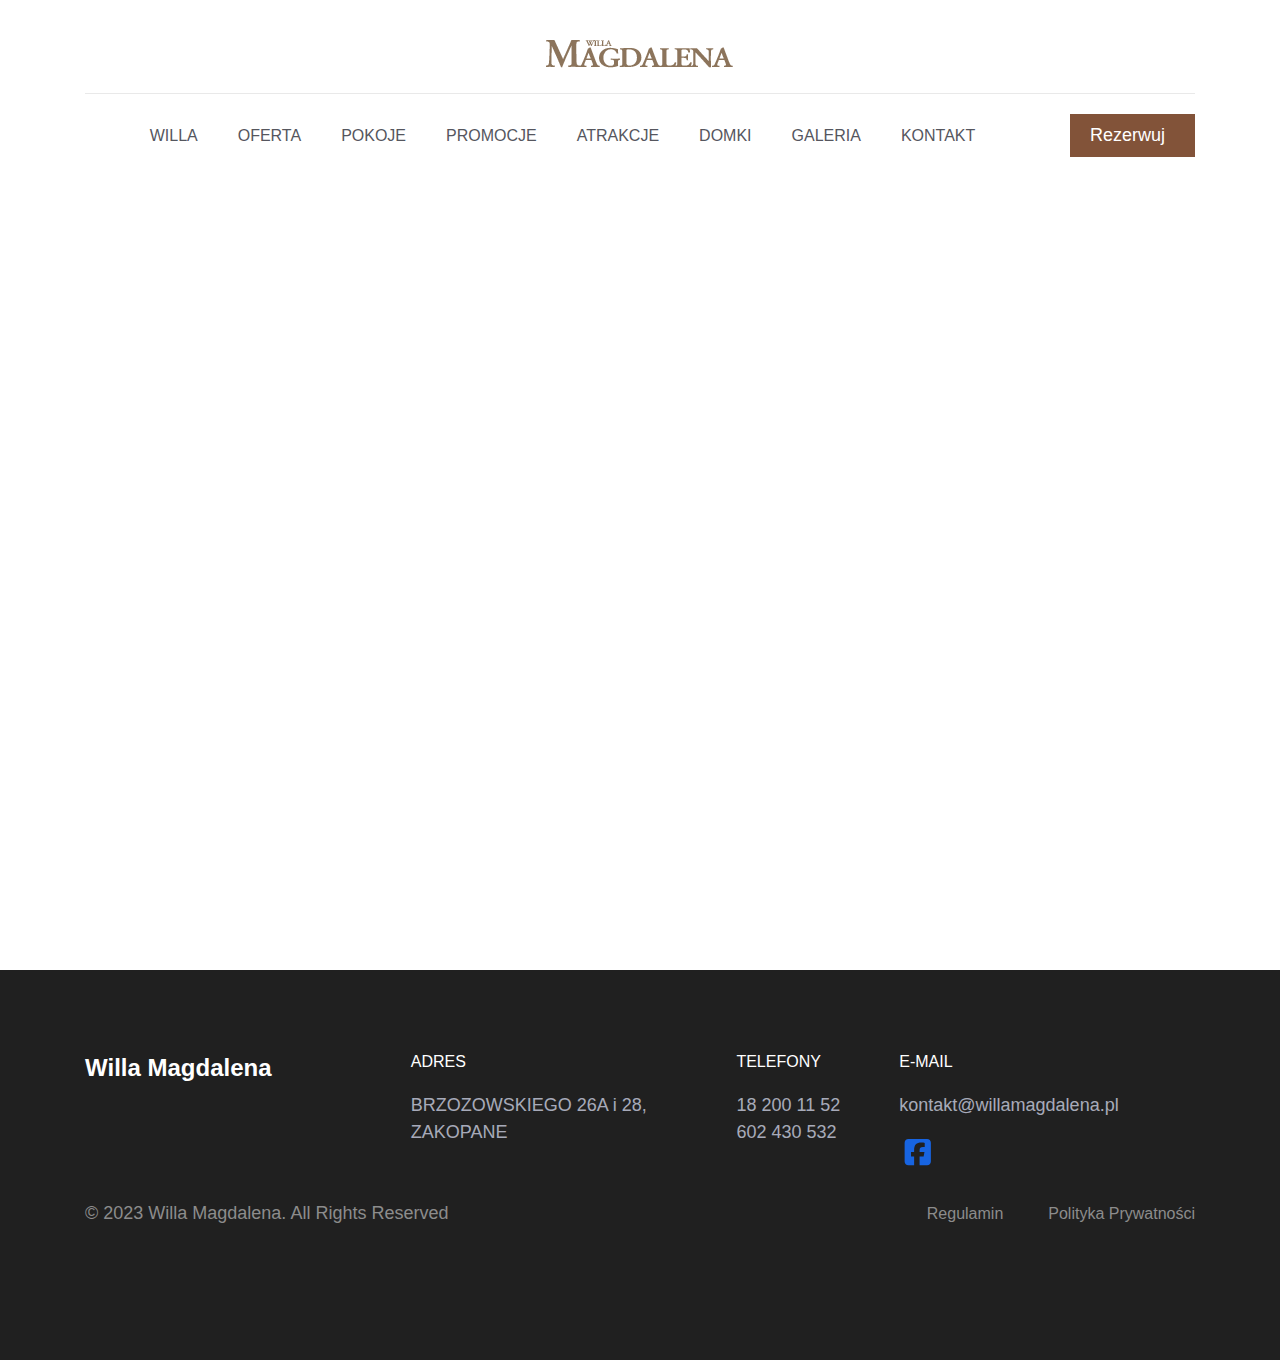
<file: wirtualny-spacer/index.html>
<!DOCTYPE html>
<html lang="pl" dir="ltr">
  <head>
    <meta charset="utf-8" />
    <title>Willa Magdalena Wirtualny spacer</title>
    <link
      rel="icon"
      href="../images/m_al7wotxo.png"
    />
    <meta name="viewport" content="width=device-width,initial-scale=1" />
    <meta name="title" content="Willa Magdalena Wirtualny spacer" />
    <meta property="og:title" content="Willa Magdalena Wirtualny spacer" />
    <meta
      property="og:image"
      content="../images/5DNE7473-1_mpn4jmll.jpg"
    />
    <meta name="twitter:title" content="Willa Magdalena Wirtualny spacer" />
    <meta
      name="twitter:image"
      content="../images/5DNE7473-1_mpn4jmll.jpg"
    />
    <meta name="twitter:card" content="summary_large_image" />
    <meta property="og:url" content="" />
    <meta property="og:type" content="website" />
    <link rel="canonical" href="" />
    <script type="text/javascript"></script>
    <link
      as="font"
      rel="preload"
      href="https://fonts.cmsfly.com/css?family=Roboto:400,100,100italic,300,300italic,400,500,500italic,700,700italic,900,900italic&display=swap"
    />
    <link
      rel="stylesheet"
      href="https://fonts.cmsfly.com/css?family=Roboto:400,100,100italic,300,300italic,400,500,500italic,700,700italic,900,900italic&display=swap"
    />
    <link rel="stylesheet" href="./style.css" />

    <script
      async
      src="https://www.googletagmanager.com/gtag/js?id=G-H7QBWP1F8G"
    ></script>
    <script type="text/javascript">
      window.dataLayer = window.dataLayer || [];
      function gtag() {
        dataLayer.push(arguments);
      }
      gtag("js", new Date());
      gtag("config", "G-H7QBWP1F8G");
    </script>

    <script
      type="text/javascript"
      src="https://cdn.weglot.com/weglot.min.js"
    ></script>
    <script>
      Weglot.initialize({
        api_key: "wg_eb158c068fb1e0823ad25d39cf4aadfe4",
      });
    </script>
  </head>
  <body>
    <section
      data-testid="section"
      class="dorik-section symbol--4ldo5bq4 dorik-section-3zmnpnvj"
    >
      <div class="">
        <div class="container dorik-row-okj2s874-wrapper">
          <div class="dorik-row-okj2s874 flex">
            <div class="col-lg-1/1">
              <div class="column-inner dorik-column-qql2h8od 1/1">
                <a class="dorik-wrapper dorik-image-6z8xv47u-wrapper" href="/"
                  ><img
                    src="../images/willagran_meielivb.png"
                    alt=""
                    loading="lazy"
                    class="dorik-image-6z8xv47u"
                /></a>
                <div
                  class="dorik-navbar--wrapper dorik-nav-q9ah97s2-wrapper sticky-nav"
                  data-testid="navbar-q9ah97s2"
                >
                  <div class="dorik-navbar dorik-nav-q9ah97s2">
                    <button
                      aria-label="Navbar Toggle"
                      class="dorik-navbar--toggle"
                      data-target="#dorikNavbarCollapse"
                    >
                      <svg
                        aria-hidden="true"
                        focusable="false"
                        data-prefix="fas"
                        data-icon="bars"
                        class="svg-inline--fa fa-bars fa-fw icon"
                        role="img"
                        xmlns="http://www.w3.org/2000/svg"
                        viewBox="0 0 448 512"
                        data-testid="icon-test"
                      >
                        <path
                          fill="currentColor"
                          d="M0 96C0 78.3 14.3 64 32 64l384 0c17.7 0 32 14.3 32 32s-14.3 32-32 32L32 128C14.3 128 0 113.7 0 96zM0 256c0-17.7 14.3-32 32-32l384 0c17.7 0 32 14.3 32 32s-14.3 32-32 32L32 288c-17.7 0-32-14.3-32-32zM448 416c0 17.7-14.3 32-32 32L32 448c-17.7 0-32-14.3-32-32s14.3-32 32-32l384 0c17.7 0 32 14.3 32 32z"
                        ></path>
                      </svg>
                    </button>
                    <div
                      class="dorik-navbar--collapse collapse"
                      id="dorikNavbarCollapse"
                    >
                      <div class="dorik-navbar--navs">
                        <ul class="dorik-nav--links normalize">
                          <li class="is-dropdown">
                            <a
                              href="/"
                              class="dorik-nav--link willa dorik-nav--link-2suuvmpu"
                              ><span class="dorik-nav--link-text"
                                >Willa</span
                              ></a
                            >
                            <ul class="dorik-nav--dropdown collapse">
                              <li class="dropdown-item">
                                <a href="/o-nas" class=""
                                  ><span class="dropdown-text">O nas</span></a
                                >
                              </li>
                              <li class="dropdown-item">
                                <a
                                  href="/wirtualny-spacer"
                                  rel="nofollow"
                                  class=""
                                  ><span class="dropdown-text"
                                    >Wirtualny spacer</span
                                  ></a
                                >
                              </li>
                            </ul>
                          </li>
                          <li class="">
                            <a
                              href="/oferta"
                              class="dorik-nav--link oferta dorik-nav--link-jrjtnw95"
                              ><span class="dorik-nav--link-text"
                                >Oferta</span
                              ></a
                            >
                          </li>
                          <li class="is-dropdown">
                            <a
                              href="/pokoje-zakopane"
                              class="dorik-nav--link pokoje dorik-nav--link-bzdz1ay2"
                              ><span class="dorik-nav--link-text"
                                >Pokoje</span
                              ></a
                            >
                            <ul class="dorik-nav--dropdown collapse">
                              <li class="dropdown-item">
                                <a
                                  href="/pokoj?recordId=recAVNILOg6yU7cNy"
                                  class=""
                                  ><span class="dropdown-text"
                                    >Apartament 4-7-osobowy</span
                                  ></a
                                >
                              </li>
                              <li class="dropdown-item">
                                <a
                                  href="/pokoj?recordId=recsloWspBSIk3akh"
                                  class=""
                                  ><span class="dropdown-text"
                                    >Pokój 4-osobowy typu studio</span
                                  ></a
                                >
                              </li>
                              <li class="dropdown-item">
                                <a
                                  href="/pokoj?recordId=rect0pHX8BlASxGXO"
                                  class=""
                                  ><span class="dropdown-text"
                                    >Pokój 4-osobowy</span
                                  ></a
                                >
                              </li>
                              <li class="dropdown-item">
                                <a
                                  href="/pokoj?recordId=recXcXPcNCrjPNoXF"
                                  class=""
                                  ><span class="dropdown-text"
                                    >Pokój 3-osobowy</span
                                  ></a
                                >
                              </li>
                              <li class="dropdown-item">
                                <a
                                  href="/pokoj?recordId=recxBcjEo6SaTf7pg"
                                  class=""
                                  ><span class="dropdown-text"
                                    >Pokój ekonomy</span
                                  ></a
                                >
                              </li>
                              <li class="dropdown-item">
                                <a
                                  href="/pokoj?recordId=recLO9xgq2esDT7sz"
                                  class=""
                                  ><span class="dropdown-text"
                                    >Pokój 2-osobowy z łóżkiem małżeńskim</span
                                  ></a
                                >
                              </li>
                              <li class="dropdown-item">
                                <a
                                  href="/pokoj?recordId=recapJYwLm7DNRUUf"
                                  class=""
                                  ><span class="dropdown-text"
                                    >Pokój 2-osobowy pojedynczymi łóżkami</span
                                  ></a
                                >
                              </li>
                              <li class="dropdown-item">
                                <a
                                  href="/pokoj?recordId=recxzCyvpi1zdyZ3D"
                                  class=""
                                  ><span class="dropdown-text"
                                    >Pokój ekonomy na poddaszu</span
                                  ></a
                                >
                              </li>
                              <li class="dropdown-item">
                                <a
                                  href="/pokoj?recordId=rec7P54SLYKYsiSJQ"
                                  class=""
                                  ><span class="dropdown-text"
                                    >Pokój 2-osobowy na poddaszu</span
                                  ></a
                                >
                              </li>
                            </ul>
                          </li>
                          <li class="">
                            <a
                              href="/promocje"
                              class="dorik-nav--link promocje dorik-nav--link-yc3i8cak"
                              ><span class="dorik-nav--link-text"
                                >Promocje</span
                              ></a
                            >
                          </li>
                          <li class="">
                            <a
                              href="/atrakcje"
                              class="dorik-nav--link atrakcje dorik-nav--link-agfywfrx"
                              ><span class="dorik-nav--link-text"
                                >Atrakcje</span
                              ></a
                            >
                          </li>
                          <li class="">
                            <a
                              href="http://domkiumagdy.pl/"
                              class="dorik-nav--link domki dorik-nav--link-oj1hnnt2"
                              ><span class="dorik-nav--link-text"
                                >Domki</span
                              ></a
                            >
                          </li>
                          <li class="">
                            <a
                              href="/galeria"
                              class="dorik-nav--link galeria dorik-nav--link-tj0n19ta"
                              ><span class="dorik-nav--link-text"
                                >Galeria</span
                              ></a
                            >
                          </li>
                          <li class="">
                            <a
                              href="/kontakt"
                              class="dorik-nav--link kontakt dorik-nav--link-dmvzkd8g"
                              ><span class="dorik-nav--link-text"
                                >Kontakt</span
                              ></a
                            >
                          </li>
                        </ul>
                        <ul class="dorik-nav--btns normalize">
                          <li>
                            <a
                              href="/rezerwacje"
                              class="dorik-nav--btn dorik-nav--btn-bcj75avv rezerwuj"
                              ><span class="dorik-nav--btn-icon"></span
                              ><span class="dorik-nav--btn-text"
                                >Rezerwuj</span
                              ></a
                            >
                          </li>
                        </ul>
                      </div>
                    </div>
                  </div>
                </div>
              </div>
            </div>
          </div>
        </div>
      </div>
    </section>
    <section data-testid="section" class="dorik-section dorik-section-a64emj0c">
      <div class="">
        <div class="container-fluid dorik-row-lgn6ugzn-wrapper">
          <div class="dorik-row-lgn6ugzn flex">
            <div class="col-lg-1/1">
              <div class="column-inner dorik-column-7thrfn8l 1/1">
                <div class="dorik-code-xkiheh1g">
                  <div>
                    <iframe
                      src="https://www.google.com/maps/embed?pb=!4v1643704554719!6m8!1m7!1sCAoSLEFGMVFpcE1mblZmV3g1MWhjbkhNYXBsMzZla3Jhend3bVY2VDFVZC04cFRl!2m2!1d49.287230969919!2d19.984875109044!3f344.1917317597587!4f-7.460241981154496!5f0.7820865974627469"
                      width="99%"
                      height="800"
                      style="border: 0"
                      allowfullscreen=""
                      loading="lazy"
                    ></iframe>
                  </div>
                </div>
              </div>
            </div>
          </div>
        </div>
      </div>
    </section>
    <section
      data-testid="section"
      class="dorik-section symbol--xjpbnt4k dorik-section-7rd8p4za"
    >
      <div class="">
        <div class="container dorik-row-7462zg40-wrapper">
          <div class="dorik-row-7462zg40 flex">
            <div class="col-lg-2/7">
              <div class="column-inner dorik-column-npb1mz19 2/7">
                <div class="dorik-wrapper dorik-heading-h9c6o2zp-wrapper">
                  <h4 class="dorik-heading dorik-heading-h9c6o2zp">
                    <span>Willa Magdalena </span>
                  </h4>
                </div>
              </div>
            </div>
            <div class="col-lg-2/7">
              <div class="column-inner dorik-column-jqyl0uun 2/7">
                <div class="dorik-wrapper dorik-heading-4x0s06fi-wrapper">
                  <h6 class="dorik-heading dorik-heading-4x0s06fi">
                    <span>Adres </span>
                  </h6>
                </div>
                <div class="dorik-text dorik-text-qdah0sh4">
                  <p>BRZOZOWSKIEGO 26A i 28, ZAKOPANE</p>
                </div>
              </div>
            </div>
            <div class="col-lg-1/7">
              <div class="column-inner dorik-column-udyv4w2o 1/7">
                <div class="dorik-wrapper dorik-heading-0a67jn64-wrapper">
                  <h6 class="dorik-heading dorik-heading-0a67jn64">
                    <span>Telefony </span>
                  </h6>
                </div>
                <div class="dorik-text dorik-text-jr3mwjm3">
                  <p>18 200 11 52&nbsp;</p>
                  <p>602 430 532</p>
                </div>
              </div>
            </div>
            <div class="col-lg-2/7">
              <div class="column-inner dorik-column-yidpx485 2/7">
                <div class="dorik-wrapper dorik-heading-i5lye6gq-wrapper">
                  <h6 class="dorik-heading dorik-heading-i5lye6gq">
                    <span>E-mail </span>
                  </h6>
                </div>
                <div class="dorik-text dorik-text-l8c8fmra">
                  <p>kontakt@willamagdalena.pl</p>
                </div>
                <div class="dorik-icon-pf37xmzd-wrapper">
                  <a
                    class="dorik-icon dorik-icon-pf37xmzd"
                    href="https://www.facebook.com/Willa-Magdalena-Zakopane-806318462863067/"
                    ><svg
                      aria-hidden="true"
                      focusable="false"
                      data-prefix="fab"
                      data-icon="square-facebook"
                      class="svg-inline--fa fa-square-facebook fa-fw icon"
                      role="img"
                      xmlns="http://www.w3.org/2000/svg"
                      viewBox="0 0 448 512"
                      data-testid="icon-test"
                    >
                      <path
                        fill="currentColor"
                        d="M64 32C28.7 32 0 60.7 0 96V416c0 35.3 28.7 64 64 64h98.2V334.2H109.4V256h52.8V222.3c0-87.1 39.4-127.5 125-127.5c16.2 0 44.2 3.2 55.7 6.4V172c-6-.6-16.5-1-29.6-1c-42 0-58.2 15.9-58.2 57.2V256h83.6l-14.4 78.2H255V480H384c35.3 0 64-28.7 64-64V96c0-35.3-28.7-64-64-64H64z"
                      ></path></svg
                  ></a>
                </div>
              </div>
            </div>
          </div>
        </div>
      </div>
      <div class="">
        <div class="container dorik-row-3pou851j-wrapper">
          <div class="dorik-row-3pou851j flex">
            <div class="col-lg-1/2">
              <div class="column-inner dorik-column-eqwpcjnn 1/2">
                <div class="dorik-text dorik-text-lulcqsg3">
                  <p>© 2023 Willa Magdalena. All Rights Reserved</p>
                </div>
                <div
                  data-testid="move-to-top-el"
                  class="dorik-moveToTop-zi59etfz hidden-sm dorik-btn back-to-top-btn"
                >
                  <svg
                    aria-hidden="true"
                    focusable="false"
                    data-prefix="fas"
                    data-icon="arrow-up"
                    class="svg-inline--fa fa-arrow-up fa-fw icon icon"
                    role="img"
                    xmlns="http://www.w3.org/2000/svg"
                    viewBox="0 0 384 512"
                    data-testid="icon-test"
                  >
                    <path
                      fill="currentColor"
                      d="M214.6 41.4c-12.5-12.5-32.8-12.5-45.3 0l-160 160c-12.5 12.5-12.5 32.8 0 45.3s32.8 12.5 45.3 0L160 141.2 160 448c0 17.7 14.3 32 32 32s32-14.3 32-32l0-306.7L329.4 246.6c12.5 12.5 32.8 12.5 45.3 0s12.5-32.8 0-45.3l-160-160z"
                    ></path></svg
                  ><span></span>
                </div>
              </div>
            </div>
            <div class="col-lg-1/2">
              <div class="column-inner dorik-column-4adcilrf 1/2">
                <ul class="dorik-list dorik-links-2b7whi6h">
                  <li class="dorik-list--item">
                    <a href="/regulamin" class="dorik-list--link"
                      ><span class="dorik-list--text">Regulamin</span></a
                    >
                  </li>
                  <li class="dorik-list--item">
                    <a href="#" rel="nofollow" class="dorik-list--link"
                      ><span class="dorik-list--icon"></span
                      ><span class="dorik-list--text"
                        >Polityka Prywatności</span
                      ></a
                    >
                  </li>
                </ul>
              </div>
            </div>
          </div>
        </div>
      </div>
    </section>

    <script>
      window.DORIK_PROJECT_ID = "64b714cca26d9200114e3395";
      </script>
    <script>
      (function Hr() {
        document.querySelectorAll(".popup-btn").forEach((t) => {
          let r = t.getAttribute("href") || t.getAttribute("data-href");
          (r = r.startsWith("#") ? r.substring(1) : r),
            t.addEventListener("click", (n) => {
              if (!r) return;
              n.preventDefault();
              let i = document.getElementById(r),
                o = document.querySelector(`.close-btn-${r}`),
                a = i == null ? void 0 : i.parentElement;
              a == null || a.classList.add(`row-${r}-overlay`),
                i == null || i.classList.add(`modal-${r}-visible`),
                o == null || o.classList.add("btn-visible");
            });
        });
      })();
    </script>
    <script>
      (function Ir() {
        document
          .querySelectorAll(".column-inner.linked-column:not(.popup-btn)")
          .forEach((n) => {
            n.addEventListener("click", (i) => {
              if (i.target.tagName === "A" || i.target.closest("a")) return;
              const m = i.target.closest("div[data-href]");
              if (m) {
                const g = m.getAttribute("data-href"),
                  t = m.getAttribute("data-target");
                window.open(g, t);
              }
            });
          });
      })();
    </script>
    <script>
      (function Or({
        exitIntentPopup: e = {},
        onloadPopup: t = {},
        EXIT_INTENT: r,
        ONLOAD: n,
      }) {
        const i = (o) => {
          let a = document.getElementById(o),
            c = document.querySelector(`.close-btn-${o}`),
            d = a == null ? void 0 : a.parentElement;
          d == null || d.classList.add(`row-${o}-overlay`),
            a == null || a.classList.add(`modal-${o}-visible`),
            c == null || c.classList.add("btn-visible");
        };
        document.addEventListener("mouseleave", () => {
          let o = localStorage.getItem(`${r}-${e.id}-${e.suffixId}`);
          e.id && !o && i(e.id);
        }),
          window.addEventListener("load", () => {
            let o = localStorage.getItem(`${n}-${t.id}-${t.suffixId}`);
            t.id && !o && i(t.id);
          });
      })({
        EXIT_INTENT: "EXIT_INTENT",
        ONLOAD: "ONLOAD",
        exitIntentPopup: undefined,
        onloadPopup: undefined,
      });
    </script>
    <script src="https://cdn.dorik.com/common/jquery-3.5.1.min.js"></script>
    <script type="text/javascript">
      (function () {
        var navbar = $(".dorik-nav-q9ah97s2");
        var navbarCollapse = $(".dorik-navbar--collapse");
        (function ($, navbar, navbarCollapse) {
          $(document).on("click", "a", function (e) {
            var a = event.target.closest("a");
            var hash = a.hash;
            var stickyNav = $(".sticky-nav");
            var isSticky = !!event.target.closest(".sticky-nav.sticky");
            if (hash) {
              var baseHref = a.href.match(/(^https?:.+)#/);
              var baseURI = a.baseURI.match(/(^https?:.+)#?/);
              baseHref = baseHref && baseHref[1];
              baseURI = baseURI && baseURI[1];
              if (baseHref && baseURI && baseURI.includes(baseHref)) {
                // const section = $(hash).offset();
                var section;
                try {
                  section = document.querySelector(hash);
                } catch (error) {
                  return;
                }
                if (!section) return;
                e.preventDefault();
                var collapsedHeight = navbarCollapse[0]?.clientHeight || 0;
                var navbarHeight = navbar[0].clientHeight - collapsedHeight;

                if (stickyNav.length) {
                  section.style.scrollMarginTop = navbarHeight + "px";
                }

                function waitForScrollStop(callback, delay = 500) {
                  let timer;
                  let lastScrollTime = 0;

                  const adjustScrollPosition = (event) => {
                    clearTimeout(timer);
                    timer = setTimeout(callback, delay);

                    const currentTime = event.timeStamp;
                    const hasManualScrolled =
                      lastScrollTime && currentTime - lastScrollTime >= 100;

                    if (hasManualScrolled) {
                      clearTimeout(timer);
                      removeEventListener("scroll", adjustScrollPosition);
                    }

                    lastScrollTime = currentTime;
                  };

                  addEventListener("scroll", adjustScrollPosition);

                  return () => {
                    removeEventListener("scroll", adjustScrollPosition);
                    clearTimeout(timer);
                  };
                }

                function smoothScroll() {
                  section.scrollIntoView({
                    block: "start",
                    behavior: "smooth",
                  });
                }

                smoothScroll();
                const cleanupScrollListener = waitForScrollStop(() => {
                  smoothScroll();
                  cleanupScrollListener();
                });
              }
            }
          });
        })($, navbar, navbarCollapse);
      })();

      (function () {
        var navbar = document.querySelector(".dorik-nav-q9ah97s2");
        (function toggleNav(el) {
          const toggleBtn = el.querySelector(".dorik-navbar--toggle");
          const navlist = toggleBtn.nextElementSibling;
          const isMobileView = window.innerWidth < 768;
          const isTabView = navbar.parentNode?.clientWidth <= 820;
          toggleBtn &&
            toggleBtn.addEventListener("click", function (e) {
              const hasShow = navlist?.classList.contains("show");
              if (!hasShow) {
                expand(navlist);
              } else {
                collapse(navlist);
              }
            });
          const expandableDropdownLinks =
            navbar.querySelectorAll(".is-dropdown>a");
          expandableDropdownLinks.length &&
            expandableDropdownLinks.forEach((item) => {
              item.addEventListener("click", function (e) {
                e.preventDefault();
                let dropdownlist = e.target.closest("a")?.nextElementSibling;
                const hasShow = dropdownlist?.classList.contains("show");

                if (isMobileView || isTabView) {
                  expandableDropdownLinks.forEach((otherItem) => {
                    let otherDropdown =
                      otherItem.closest("a")?.nextElementSibling;
                    if (
                      otherDropdown &&
                      otherDropdown.classList.contains("show")
                    ) {
                      collapse(otherDropdown);
                    }
                  });

                  if (hasShow) {
                    collapse(dropdownlist);
                  } else {
                    expand(dropdownlist);
                  }
                }
              });
            });

          let dropdownItems = navbar.querySelectorAll(".dorik-nav--dropdown");
          const navButtons = navbar.querySelectorAll(".dorik-nav--btns");

          const filteredNavLinks = navbar.querySelectorAll(
            "li:not(.is-dropdown) .dorik-nav--link"
          );
          [...navButtons, ...dropdownItems, ...filteredNavLinks].forEach(
            (item) => {
              item?.addEventListener("click", () => {
                collapse(navlist);
                dropdownItems.forEach((item) => collapse(item));
              });
            }
          );

          function expand(navlist) {
            if (!navlist) return;
            navlist.classList.add("show");
            const height = navlist.clientHeight + "px";
            isMobileView && navlist.classList.add("collapsing");
            setTimeout(() => {
              navlist.style.height = height;
            }, 0);
            setTimeout(() => {
              navlist.style.height = null;
              navlist.classList.remove("collapsing");
            }, 350);
          }
          function collapse(navlist) {
            if (!navlist) return;
            navlist.style.height = navlist.clientHeight + "px";
            isMobileView && navlist.classList.add("collapsing");
            setTimeout(() => {
              navlist.style.height = null;
            }, 0);
            setTimeout(() => {
              navlist.classList.remove("show");
              navlist.classList.remove("collapsing");
            }, 350);
          }
        })(navbar);
      })();
      (function stickyNav() {
        var navbar = document.querySelector(".dorik-navbar");
        if (navbar) {
          var last_known_scroll_position = 0;
          var ticking = false;

          function scroll(scroll_pos) {
            var parent = navbar.parentNode;
            var classList = parent.classList;
            var upWard = scroll_pos <= 50 && classList.contains("sticky");
            var downWard = scroll_pos > 50 && !classList.contains("sticky");
            if (downWard) {
              var height = parent.clientHeight;
              parent.style.top = "-" + height + "px";
              setTimeout(() => {
                $("body").css({ paddingTop: height + "px" });
                parent.classList.add("sticky");
                if (!navbar.closest(".container-fluid")) {
                  navbar.classList.add("container");
                }
                parent.style.top = null;
              }, 0);
            } else if (upWard) {
              $("body").css({ paddingTop: 0 });
              parent.classList.remove("sticky");
              navbar.classList.remove("container");
            }
          }

          document.addEventListener("scroll", function (e) {
            last_known_scroll_position = window.scrollY;

            if (!ticking) {
              window.requestAnimationFrame(function () {
                scroll(last_known_scroll_position);

                ticking = false;
              });
              ticking = true;
            }
          });
        }
      })();

      (function () {
        const className = ".dorik-moveToTop-zi59etfz";
        const visibilityType = "section";
        const pixelPosition = "";
        const sectionId = "undefined";
        (function moveToTopString(className) {
          let oldScrollY = window.scrollY;
          let isScrollingUp = false;
          const button = document.querySelector(className);
          button.classList.add("back-to-top-btn");
          const targetSection = document.getElementById(sectionId);
          const handleScroll = () => {
            const currentScrollY = window.scrollY;

            isScrollingUp = oldScrollY > currentScrollY;
            oldScrollY = currentScrollY;

            let targetPosition = Number(pixelPosition) || 0;
            if (visibilityType === "section" && targetSection) {
              const targetSectionOffset =
                targetSection.getBoundingClientRect().top - window.innerHeight;
              button.classList.toggle("showBtn", targetSectionOffset < -40);
              button.classList.toggle(
                "fadeOut",
                isScrollingUp && targetSectionOffset > -40
              );
              return;
            }
            button.classList.toggle("showBtn", targetPosition < currentScrollY);
            button.classList.toggle(
              "fadeOut",
              isScrollingUp && targetPosition > currentScrollY
            );
          };
          const handleGoTop = () => {
            window.scrollTo({
              top: 0,
              behavior: "smooth",
            });
          };
          if (sectionId || pixelPosition) {
            window.addEventListener("scroll", handleScroll);
            button.addEventListener("click", handleGoTop);
          }
        })(".dorik-moveToTop-zi59etfz");
      })();
    </script>
  </body>
</html>
</file>
